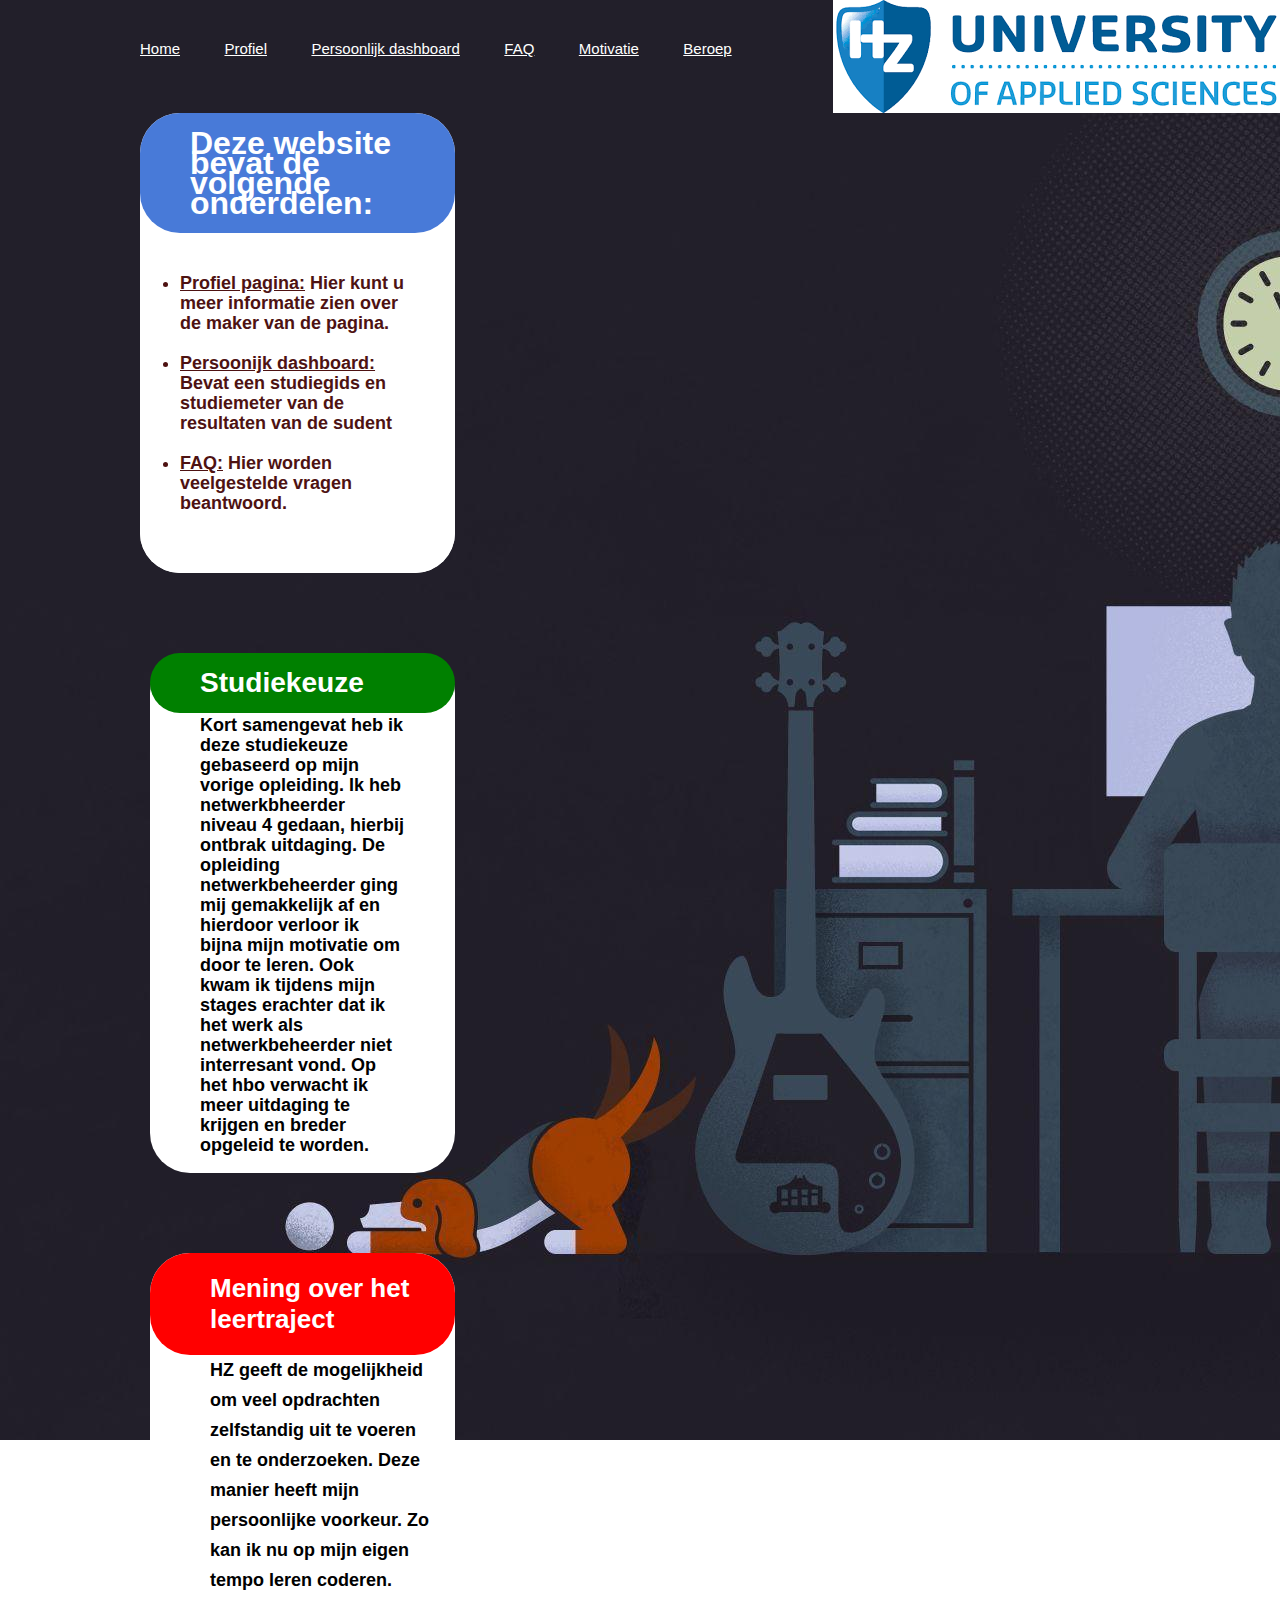
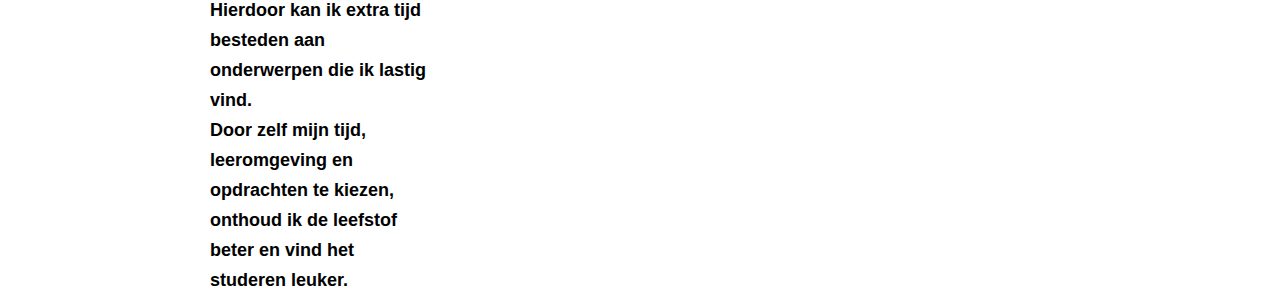
<file: index.html>
<!DOCTYPE html>

<html>
    <head>
        <meta charset="UTF-8">
        <meta name"viewport" content="width"=device-"width, initial-scale=1">
        
        <img src="pictures/HZ logo.png" class="move-hz" alt="HZ" border: 2px;>
        <title><b>Home Page</b></title>
        <link href="styles.css" rel="stylesheet" type"text/css">
        <!-- <script>
            function showdiv()
            {
                document.getElementById("divexample").style.visibility="visible";
            }
                setTimeout("showdiv()", 2000);
        </script>
        <script>
            function showdiv2();
            {
                document.getElementById("div2").style.visibility="visible";
            }
                setTimeout("showdiv()", 2000);
        </script> -->
    </head>
    
    <body>
        <header>
            <div class="row">
                <ul class="main-nav">
                    <li class="active"><a href="index.html"><u>Home</u></a></li>
                    <li><a href="profiel.html"><u>Profiel</u></a></li>
                    <li><a href="persoonlijk dashboard.html"><u>Persoonlijk dashboard</u></a></li>
                    <li><a href="FAQ.html"><u>FAQ</u></a></li>
                    <li><a href="motivation.html"><u>Motivatie</u></a></li>
                    <li><a href="beroep.html"><u>Beroep</u></a></li>
                </ul>
            </div>
        </header>
        
        
        <section class="fade-in">
            <div class="firstblock">
                <h1><b>Deze website bevat de volgende onderdelen:<b></h1>
                <h2>
                    <li><u>Profiel pagina:</u> Hier kunt u meer informatie zien over de maker van de pagina.</li><br>
                    <li><u>Persoonijk dashboard:</u> Bevat een studiegids en studiemeter van de resultaten van de sudent</li><br>
                    <li><u>FAQ:</u> Hier worden veelgestelde vragen beantwoord. </li><br>
                </h2>
            </div>
        </section>

        <section>
            <div id="divexample" style="visibility:true;" class="opmaak1 fade-in-mid">    
                <h3>Studiekeuze</h3>
                <p1>
                    Kort samengevat heb ik deze studiekeuze gebaseerd op mijn vorige opleiding. Ik heb netwerkbheerder niveau 4 gedaan, hierbij ontbrak uitdaging. 
                    De opleiding netwerkbeheerder ging mij gemakkelijk af en hierdoor verloor ik bijna mijn motivatie om door te leren. 
                    Ook kwam ik tijdens mijn stages erachter dat ik het werk als netwerkbeheerder niet interresant vond. 
                    Op het hbo verwacht ik meer uitdaging te krijgen en breder opgeleid te worden. <br>
                    <br>
                </p1>
            </div>
        </section>

        <section>
            <div id="divexample" style="visibility:true;" class="homewhite fade-in-slow">
                <h4>Mening over het leertraject</h4>
                    <p2 class="redheadertext">
                        HZ geeft de mogelijkheid om veel opdrachten zelfstandig uit te voeren en te onderzoeken. Deze manier heeft mijn persoonlijke voorkeur.
                        Zo kan ik nu op mijn eigen tempo leren coderen. Hierdoor kan ik extra tijd besteden aan onderwerpen die ik lastig vind. <br>
                        Door zelf mijn tijd, leeromgeving en opdrachten te kiezen, onthoud ik de leefstof beter en vind het studeren leuker.
                    </p2>
            </div>
        </section>

        <footer>

        </footer>
    </body>

</html>
</file>
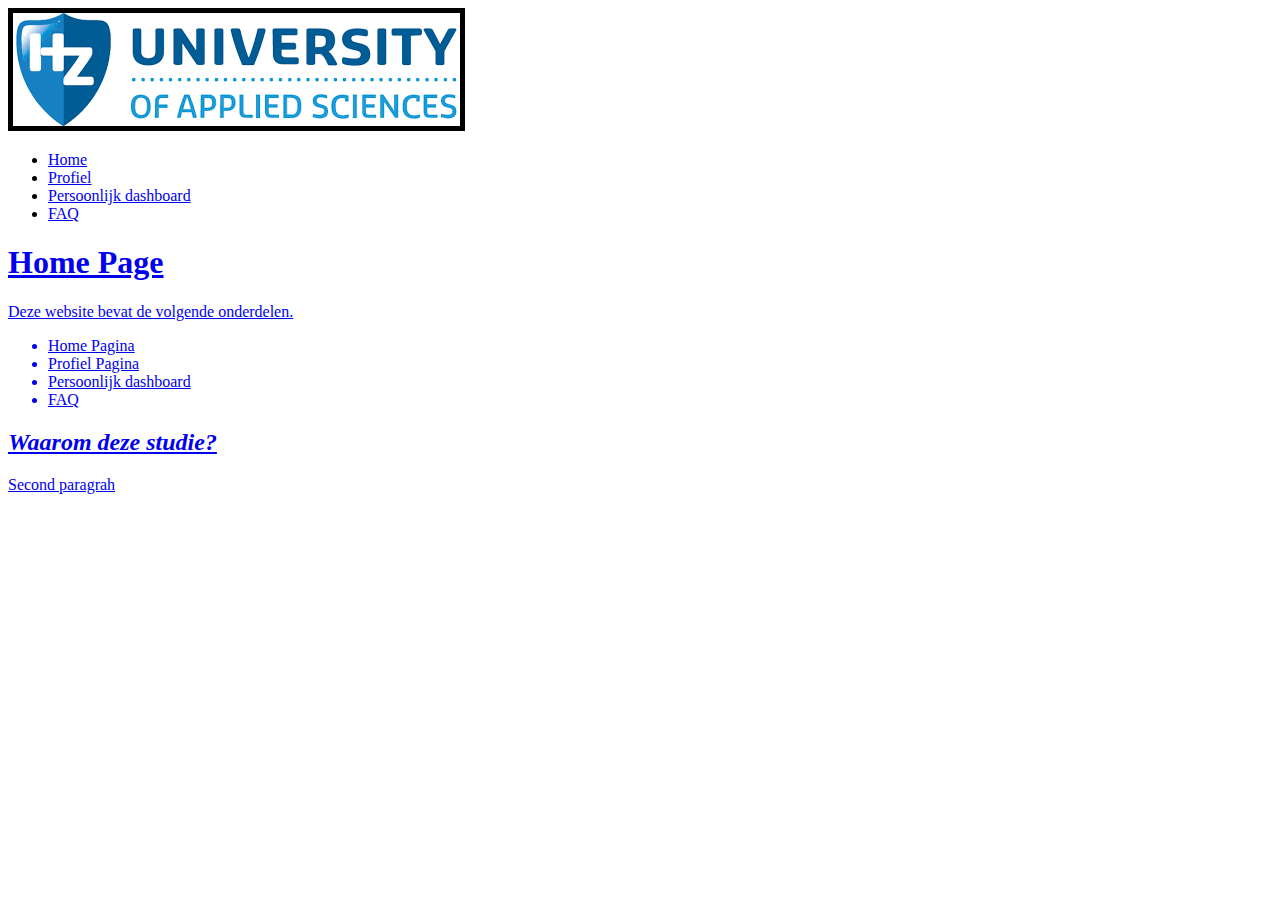
<file: 1index.html>
<!DOCTYPE html>

<html>
    <head>
        <meta charset="UTF-8">
        <meta name"viewport" content="width"=device-"width, initial-scale=1">
        
        <img src="-HZ logo.png" border="5">
        <title><b>Home Page</b></title>
    </head>

    <style>
        body{
            color:rgb(0, 0, 0);
        }
    </style>
    
    <body>
        <header>
            <nav>
                <ul>
                    <li><a href="index.html">Home</li>
                    <li><a href="profile.html">Profiel</li>
                    <li><a href="3persoonlijk dashboard.html">Persoonlijk dashboard</li>
                    <li><a href="4FAQ.html">FAQ</li>
                </ul>
            </nav>

        <h1>Home Page</h1>
        <p>Deze website bevat de volgende onderdelen.</p>

        <ul>
            <li> Home Pagina</li>
            <li> Profiel Pagina</li>
            <li> Persoonlijk dashboard</li>
            <li> FAQ </li>
        </ul>

        <H2><i>Waarom deze studie?</i></H2>
        <p>Second paragrah </p>

        </body>

</html>
</file>
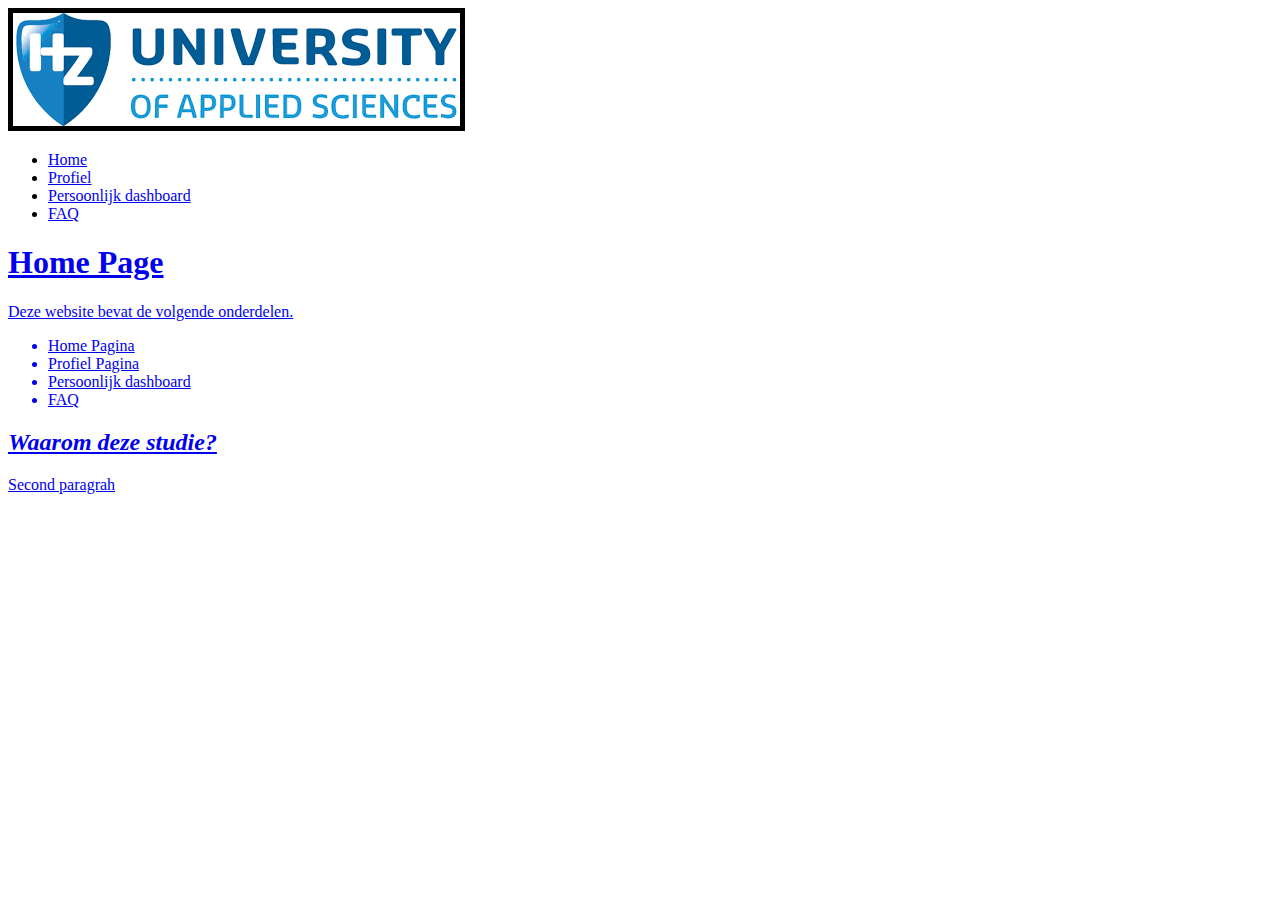
<file: 2profiel.html>
<!DOCTYPE html>

<html>
    <head>
        <meta charset="UTF-8">
        <meta name"viewport" content="width"=device-"width, initial-scale=1">
        
        <img src="HZ logo.png" border="5">
        <title><b>Home Page</b></title>
    </head>

    <style>
        body{
            color:rgb(0, 0, 0);
        }
    </style>
    
    <body>
        <header>
            <nav>
                <ul>
                    <li><a href="index.html">Home</li>
                    <li><a href="profile.html">Profiel</li>
                    <li><a href="persoonlijk dashboard.html">Persoonlijk dashboard</li>
                    <li><a href="FAQ.html">FAQ</li>
                </ul>
            </nav>
        </header>

        <h1>Home Page</h1>
        <p>Deze website bevat de volgende onderdelen.</p>

        <ul>
            <li> Home Pagina</li>
            <li> Profiel Pagina</li>
            <li> Persoonlijk dashboard</li>
            <li> FAQ </li>
        </ul>

        <H2><i>Waarom deze studie?</i></H2>
        <p>Second paragrah </p>

        </body>

</html>
</file>
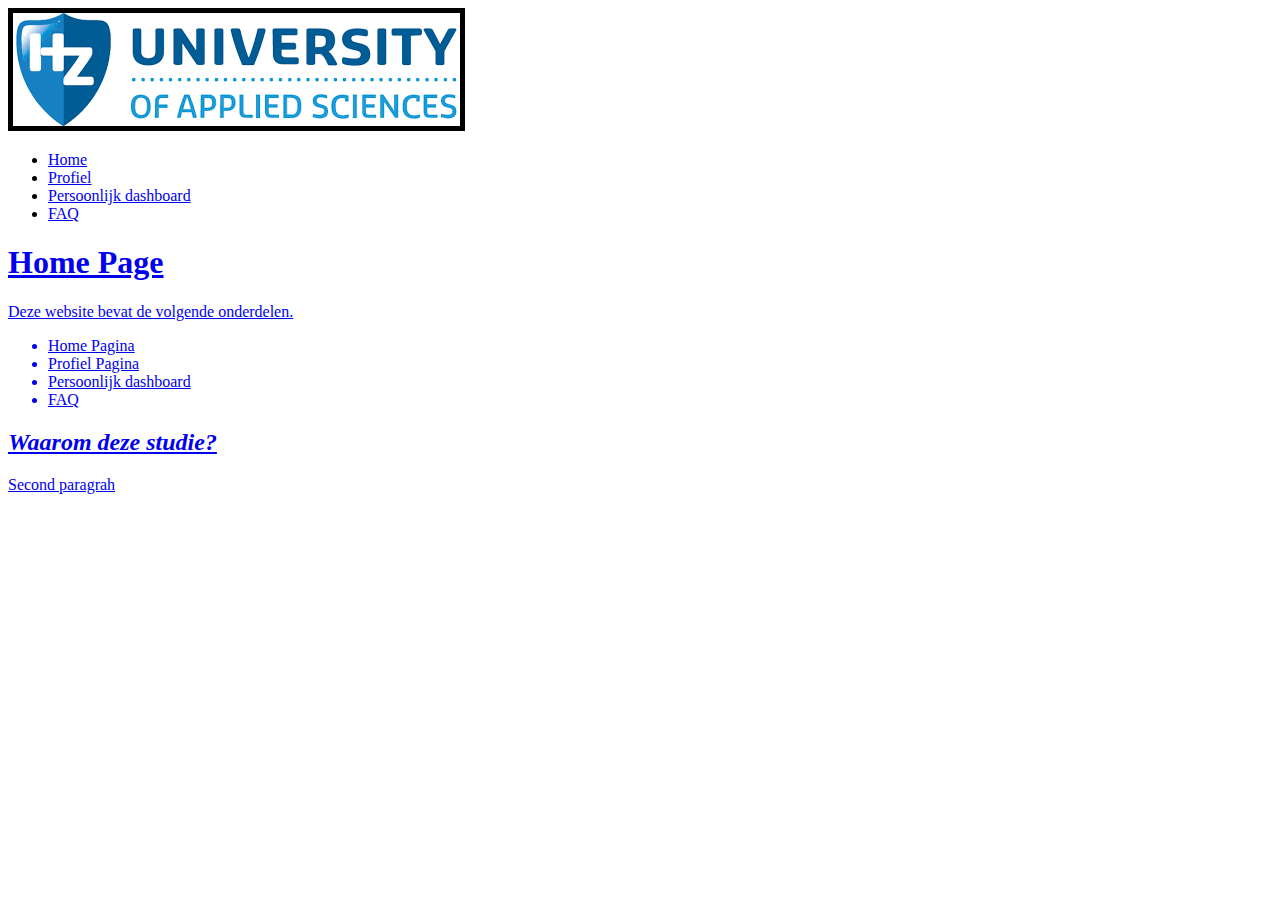
<file: 3persoonlijk dashboard.html>
<!DOCTYPE html>

<html>
    <head>
        <meta charset="UTF-8">
        <meta name"viewport" content="width"=device-"width, initial-scale=1">
        
        <img src="HZ logo.png" border="5">
        <title><b>Home Page</b></title>
    </head>

    <style>
        body{
            color:rgb(0, 0, 0);
        }
    </style>
    
    <body>
        <header>
            <nav>
                <ul>
                    <li><a href="index.html">Home</li>
                    <li><a href="profile.html">Profiel</li>
                    <li><a href="persoonlijk dashboard.html">Persoonlijk dashboard</li>
                    <li><a href="FAQ.html">FAQ</li>
                </ul>
            </nav>

        <h1>Home Page</h1>
        <p>Deze website bevat de volgende onderdelen.</p>

        <ul>
            <li> Home Pagina</li>
            <li> Profiel Pagina</li>
            <li> Persoonlijk dashboard</li>
            <li> FAQ </li>
        </ul>

        <H2><i>Waarom deze studie?</i></H2>
        <p>Second paragrah </p>

        </body>

</html>
</file>
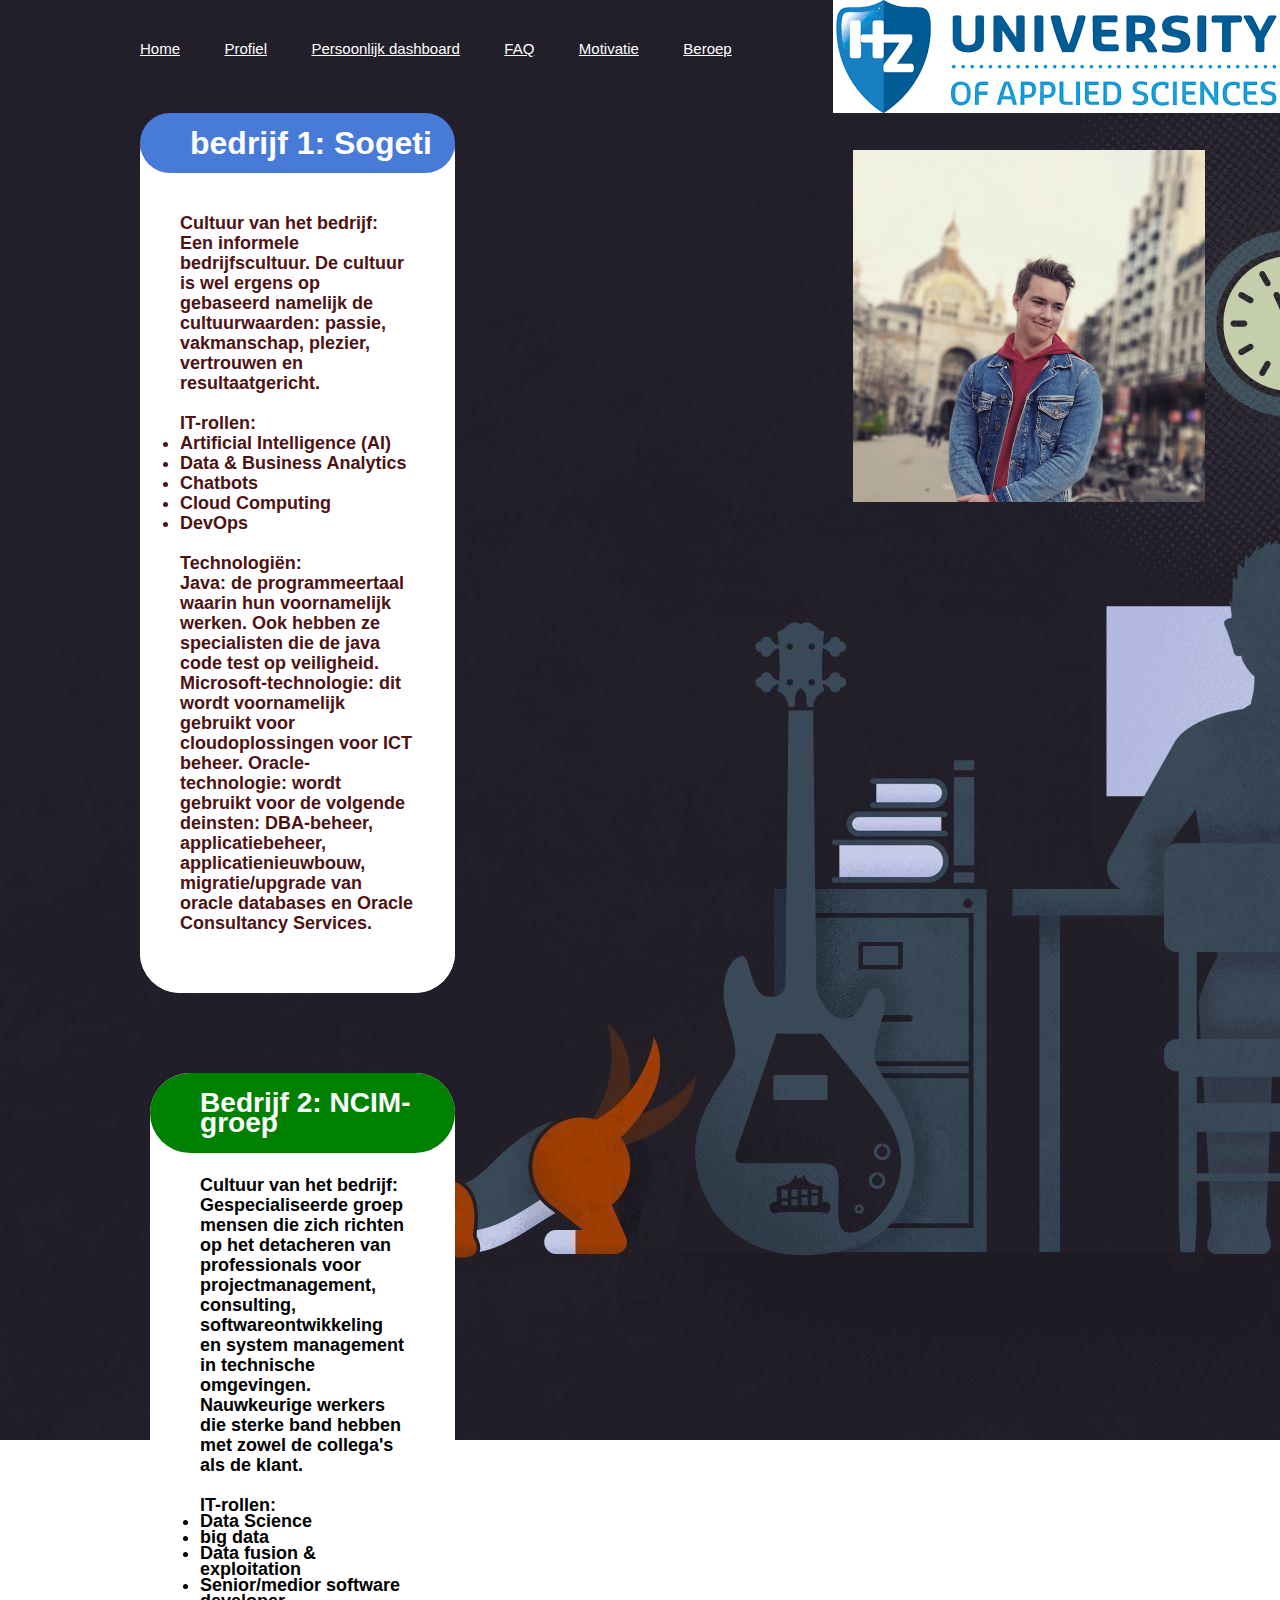
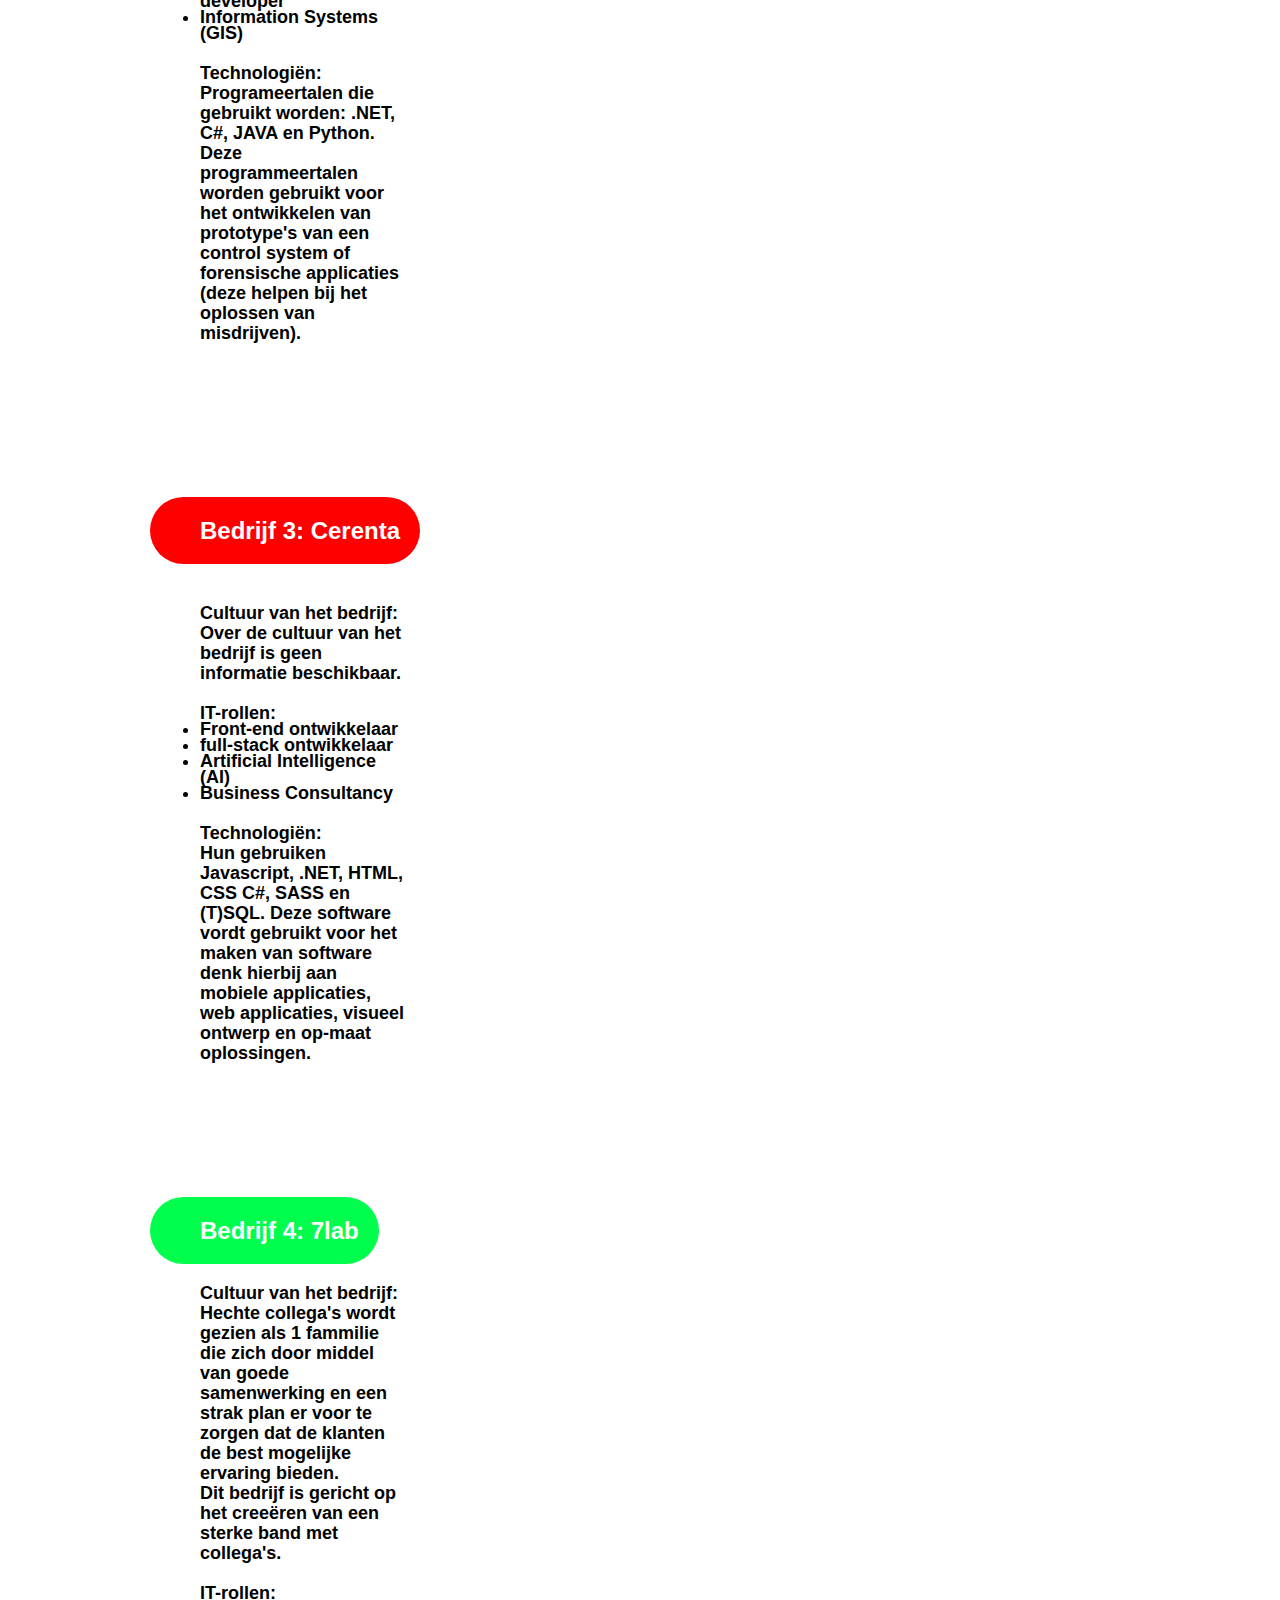
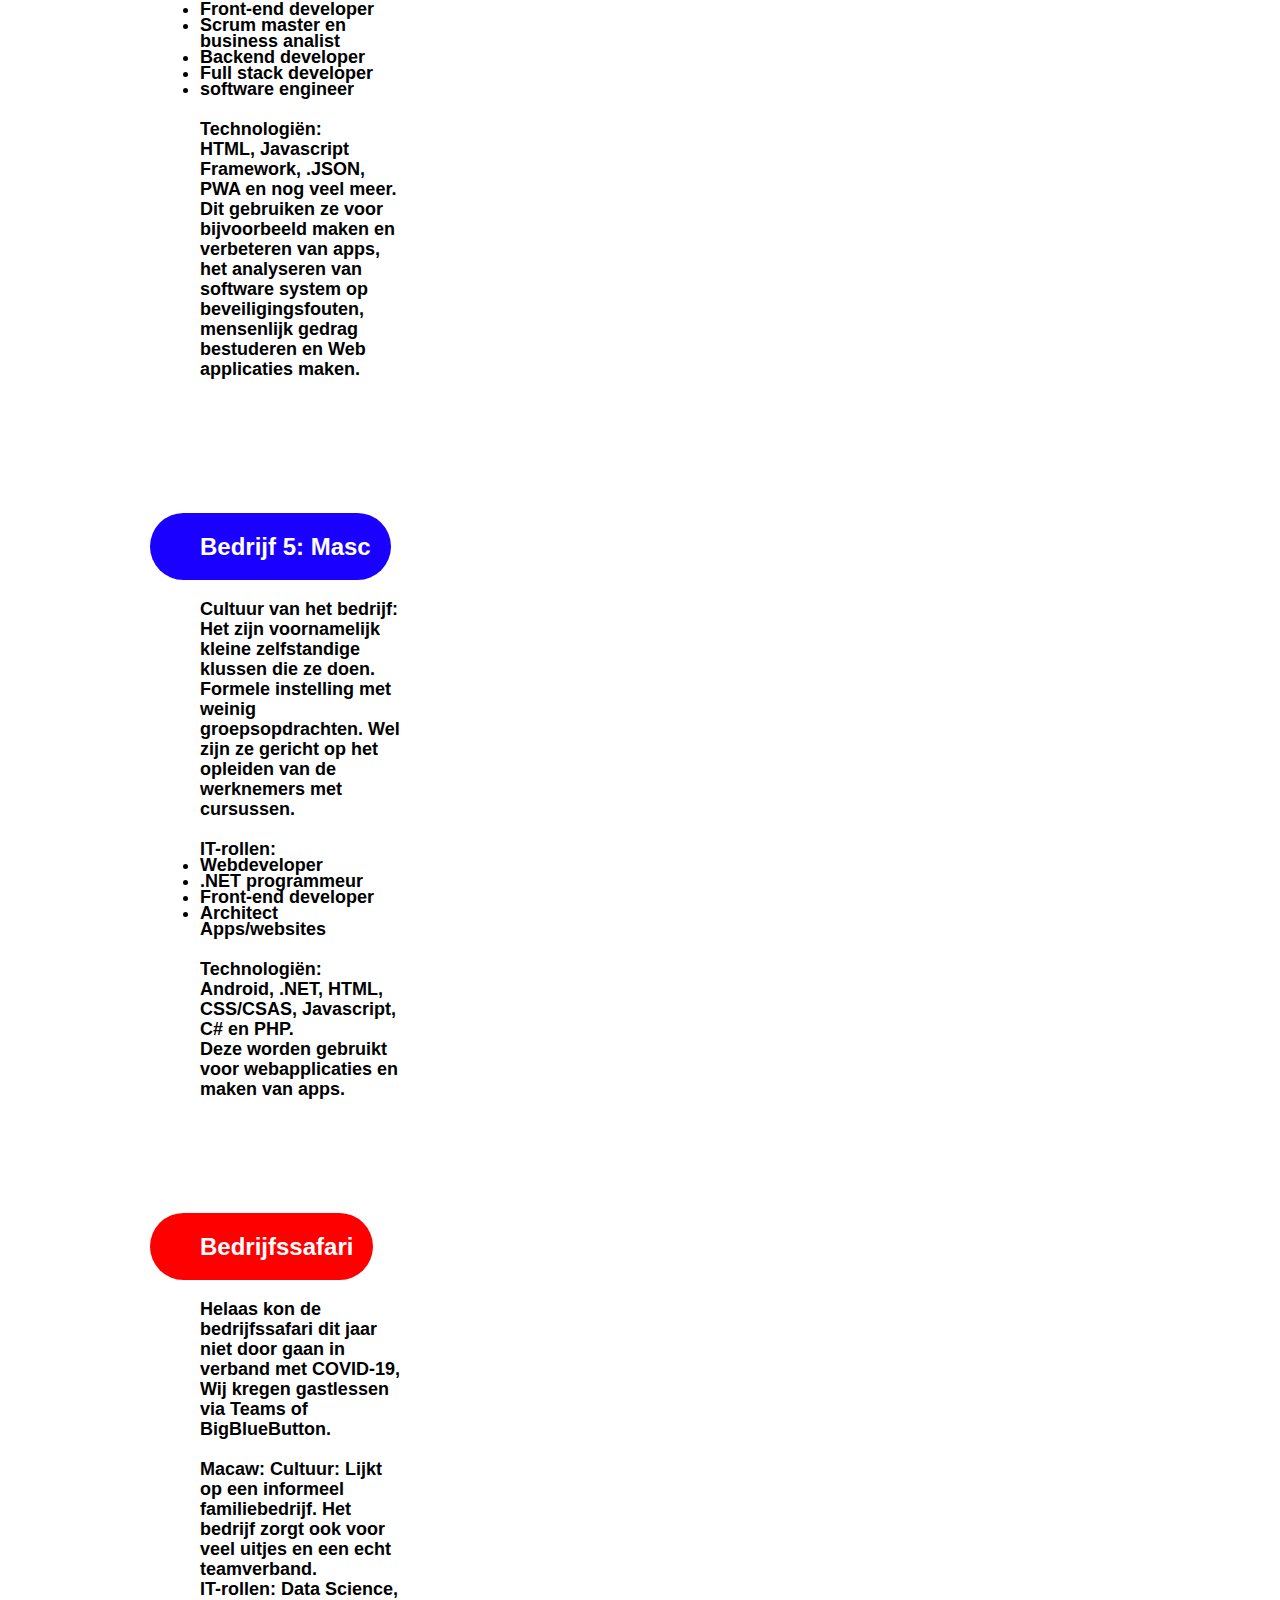
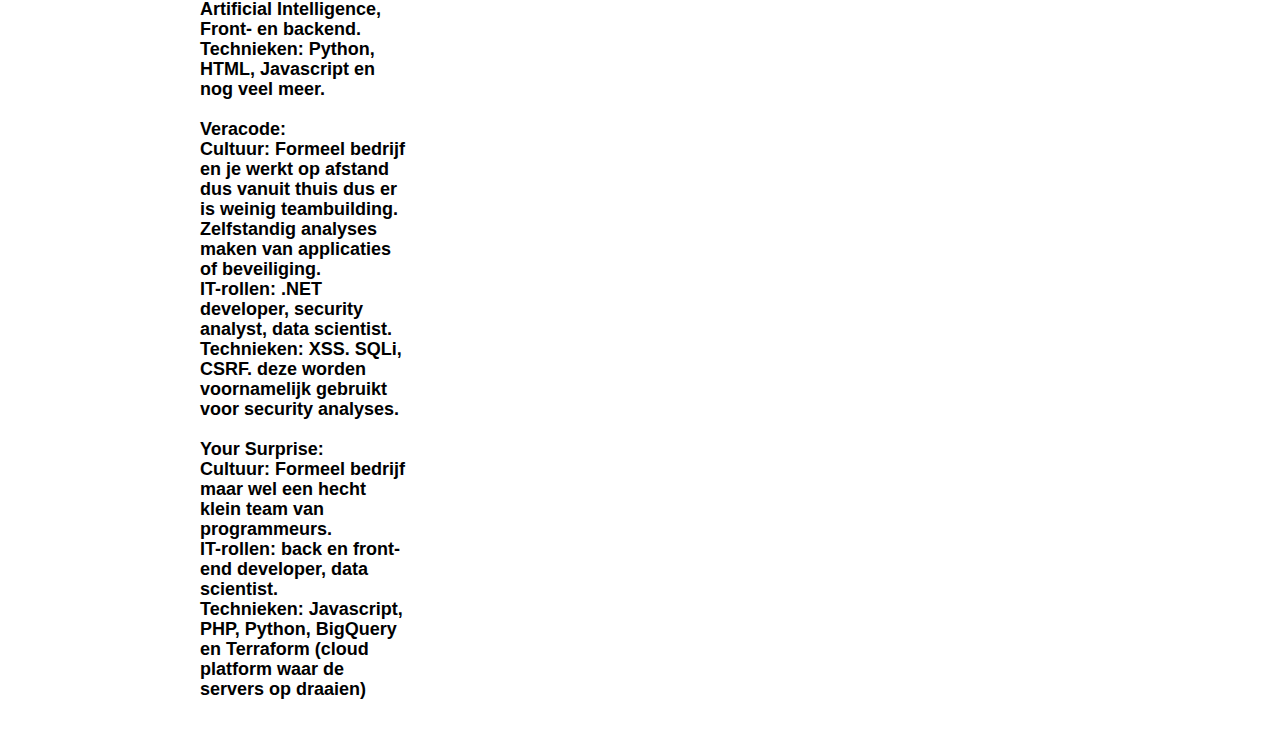
<file: beroep.html>
<!DOCTYPE html>

<html>
    <head>
        <meta charset="UTF-8">
        <meta name"viewport" content="width"=device-"width, initial-scale=1">
        
        <img src="pictures/HZ logo.png" class="move-hz" alt="HZ" border: 2px;>
        <title><b>Home Page</b></title>
        <link href="styles.css" rel="stylesheet" type"text/css">
    </head>
    
    <body>
        <header>
            <div class="row">
                <ul class="main-nav">
                    <li class="active"><a href="index.html"><u>Home</u></a></li>
                    <li><a href="profiel.html"><u>Profiel</u></a></li>
                    <li><a href="persoonlijk dashboard.html"><u>Persoonlijk dashboard</u></a></li>
                    <li><a href="FAQ.html"><u>FAQ</u></a></li>
                    <li><a href="motivation.html"><u>Motivatie</u></a></li>
                    <li><a href="beroep.html"><u>Beroep</u></a></li>
                </ul>
            </div>
        </header>
        
        
        <section>
            <div class="firstblock">
                <h1><b>bedrijf 1: Sogeti<b></h1>
                <h2>
                    <p>
                        Cultuur van het bedrijf: <br>
                        Een informele bedrijfscultuur. De cultuur is wel ergens op gebaseerd namelijk de cultuurwaarden: 
                        passie, vakmanschap, plezier, vertrouwen en resultaatgericht. <br>
                        <br>
                        IT-rollen: <br>
                        <li>Artificial Intelligence (AI)</li>
                        <li>Data & Business Analytics</li>
                        <li>Chatbots</li>
                        <li>Cloud Computing</li>
                        <li>DevOps</li>
                        <br>
                        Technologiën: <br>
                        Java: de programmeertaal waarin hun voornamelijk werken. Ook hebben ze specialisten die de java code test op veiligheid.
                        Microsoft-technologie: dit wordt voornamelijk gebruikt voor cloudoplossingen voor ICT beheer.
                        Oracle-technologie: wordt gebruikt voor de volgende deinsten: DBA-beheer, applicatiebeheer, applicatienieuwbouw, 
                        migratie/upgrade van oracle databases en Oracle Consultancy Services. <br>
                        <br>
                    </p>
                </h2>
                
            </div>
        </section>
        
        <section class="myself">
            <img src="pictures/rob.jpg" alt="rob" width="352" height="352"  border: 2px;>
        </section>
       
            <section class="opmaak4">    
            <h3>Bedrijf 2: NCIM-groep</h3>
            <p1>
                <br>
                Cultuur van het bedrijf: <br>
                Gespecialiseerde groep mensen die zich richten op het detacheren van professionals voor projectmanagement,
                consulting, softwareontwikkeling en system management in technische omgevingen. <br>
                Nauwkeurige werkers die sterke band hebben met zowel de collega's als de klant. <br>
                <br>
                IT-rollen: <br>
                <li>Data Science</li>
                <li>big data</li>
                <li>Data fusion & exploitation</li>
                <li>Senior/medior software developer</li>
                <li>Information Systems (GIS)</li>
                <br>
                Technologiën: <br>
                Programeertalen die gebruikt worden: .NET, C#, JAVA en Python. <br>
                Deze programmeertalen worden gebruikt voor het ontwikkelen van prototype's van een control system of forensische applicaties 
                (deze helpen bij het oplossen van misdrijven). <br>
                <br>
                <br>
                <br>
            </p1>
            
        </section>

        <section class="opmaak5">    
            <h9>Bedrijf 3: Cerenta  <br></h9>
                <br> 
                    <p1>
                        <br>
                        <br>
                        Cultuur van het bedrijf: <br>
                        Over de cultuur van het bedrijf is geen informatie beschikbaar. <br>
                        <br>
                        IT-rollen: <br>
                        <li>Front-end ontwikkelaar</li>
                        <li>full-stack ontwikkelaar</li>
                        <li>Artificial Intelligence (AI)</li>
                        <li>Business Consultancy</li>
                        <br>
                        Technologiën: <br>
                        Hun gebruiken Javascript, .NET, HTML, CSS C#, SASS en (T)SQL.
                        Deze software vordt gebruikt voor het maken van software denk hierbij aan mobiele applicaties,
                         web applicaties, visueel ontwerp en op-maat oplossingen. <br>
                        <br>
                        <br>
                    </p1>
        </section>

        <section class="opmaak6">    
            <h10>Bedrijf 4: 7lab <br> </h10>
                <p1>
                    <br>
                    <br>
                    Cultuur van het bedrijf: <br>
                    Hechte collega's wordt gezien als 1 fammilie die zich door middel van goede samenwerking en een strak plan
                     er voor te zorgen dat de klanten de best mogelijke ervaring bieden. <br>
                     Dit bedrijf is gericht op het creeëren van een sterke band met collega's.<br>
                    <br>
                    IT-rollen: <br>
                    <li>Front-end developer</li>
                    <li>Scrum master en business analist</li>
                    <li>Backend developer</li>
                    <li>Full stack developer</li>
                    <li>software engineer</li>
                    <br>
                    Technologiën: <br>
                    HTML, Javascript Framework, .JSON, PWA en nog veel meer. <br>
                    Dit gebruiken ze voor bijvoorbeeld maken en verbeteren van apps,
                    het analyseren van software system op beveiligingsfouten, mensenlijk gedrag bestuderen en Web applicaties maken. <br>
                    <br>
                    <br>
                </p1>
                
        </section>

        <section class="opmaak6">    
            <h11>Bedrijf 5: Masc <br> </h11>
                <p1>
                    <br>
                    <br>
                    Cultuur van het bedrijf: <br>
                    Het zijn voornamelijk kleine zelfstandige klussen die ze doen. Formele instelling met weinig groepsopdrachten. 
                    Wel zijn ze gericht op het opleiden van de werknemers met cursussen.  <br>
                    <br>
                    IT-rollen: <br>
                    <li>Webdeveloper</li>
                    <li>.NET programmeur</li>
                    <li>Front-end developer</li>
                    <li>Architect Apps/websites</li>
                    <br>
                    Technologiën: <br>
                    Android, .NET, HTML, CSS/CSAS, Javascript, C# en PHP. <br>
                    Deze worden gebruikt voor webapplicaties en maken van apps.
                    <br>
                    <br>
                </p1>
                
        </section>

        <section class="opmaak6">    
            <h12>Bedrijfssafari <br> </h12>
                <p1>
                    <br>
                    <br>
                    Helaas kon de bedrijfssafari dit jaar niet door gaan in verband met COVID-19, Wij kregen gastlessen via Teams of BigBlueButton. <br>
                        <br>
                        Macaw:
                        Cultuur: Lijkt op een informeel familiebedrijf. Het bedrijf zorgt ook voor veel uitjes en een echt teamverband. <br>
                        IT-rollen: Data Science, Artificial Intelligence, Front- en backend. <br>
                        Technieken: Python, HTML, Javascript en nog veel meer. <br>
                        <br>
                        Veracode: <br> 
                        Cultuur:  Formeel bedrijf en je werkt op afstand dus vanuit thuis dus er is weinig teambuilding. 
                        Zelfstandig analyses maken van applicaties of beveiliging. <br>
                        IT-rollen: .NET developer, security analyst, data scientist. <br>
                        Technieken: XSS. SQLi, CSRF. deze worden voornamelijk gebruikt voor security analyses.  <br>
                        <br>
                        Your Surprise: <br>
                        Cultuur: Formeel bedrijf maar wel een hecht klein team van programmeurs. <br>
                        IT-rollen: back en front-end developer, data scientist. <br>
                        Technieken: Javascript, PHP, Python, BigQuery en Terraform (cloud platform waar de servers op draaien) <br>
                        <br>
                    <br>
                </p1>
                
        </section>

        <footer>
        </footer>
    </body>

</html>
</file>
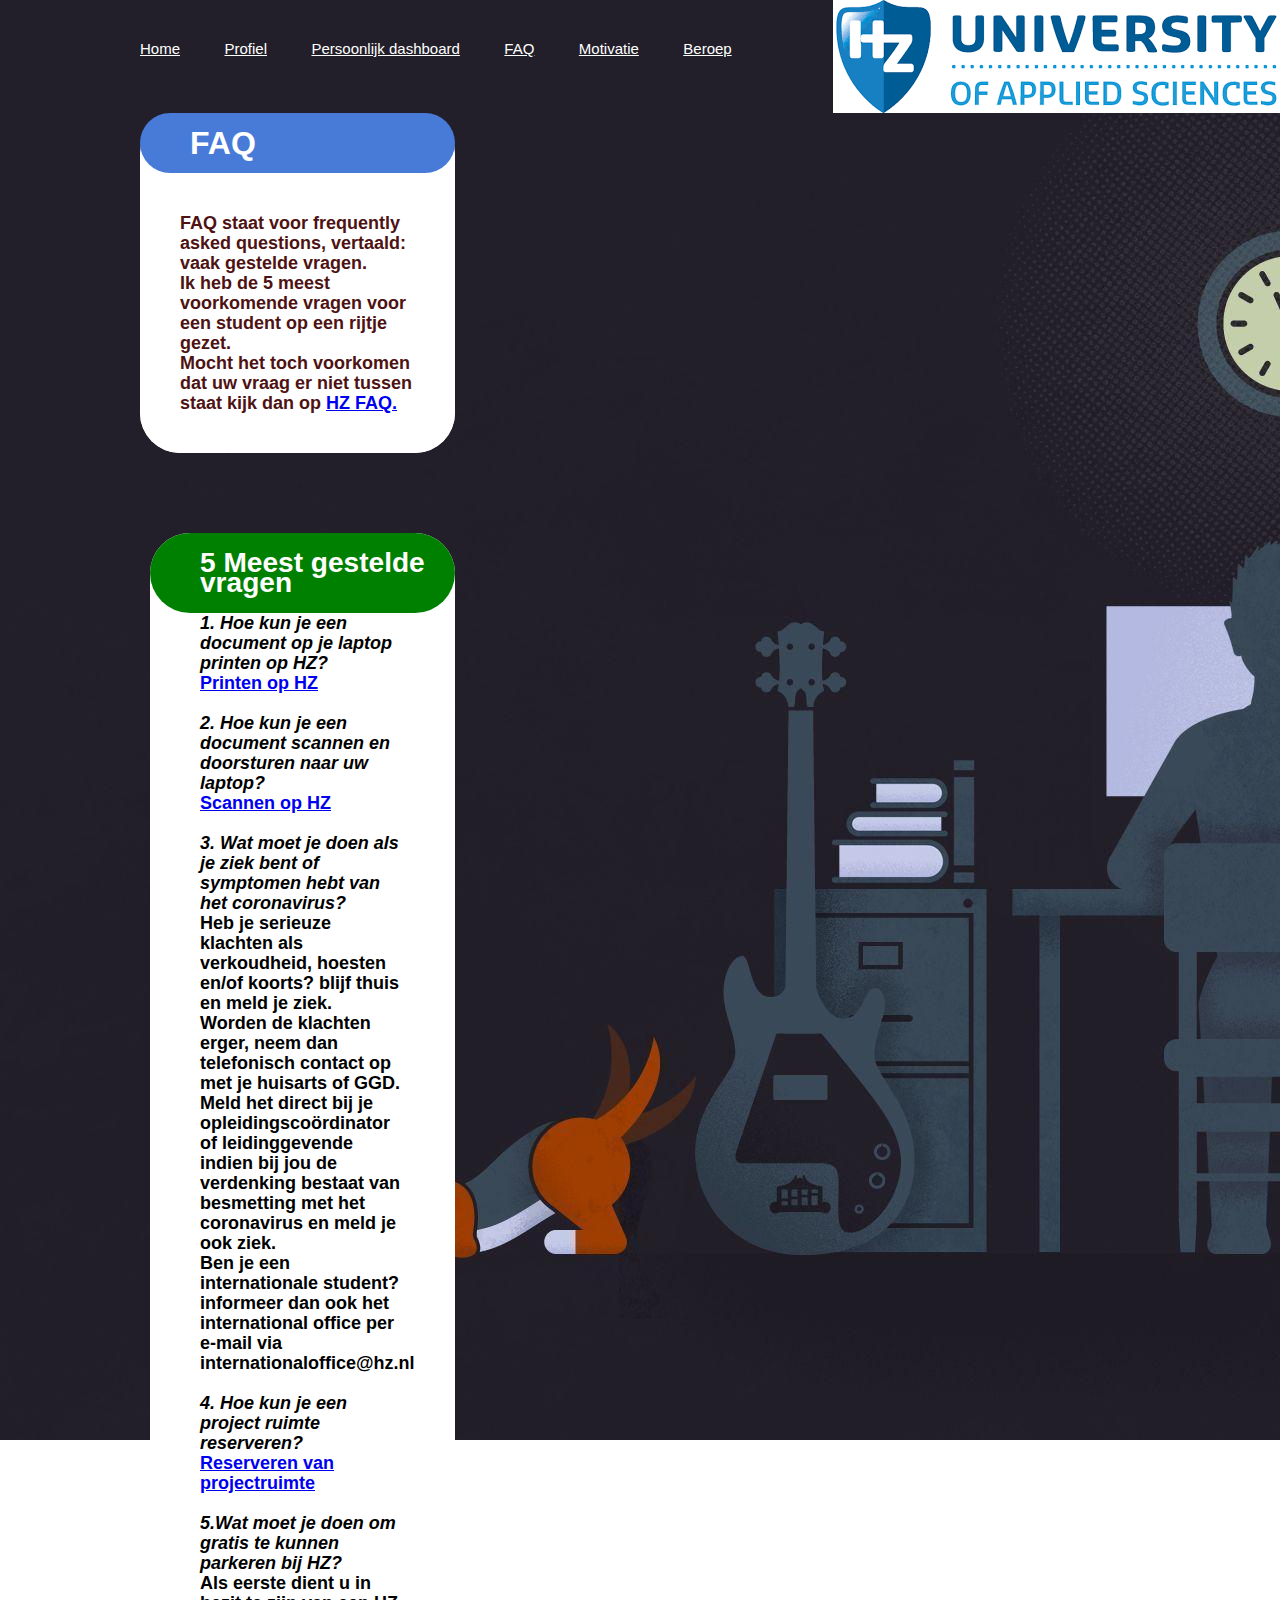
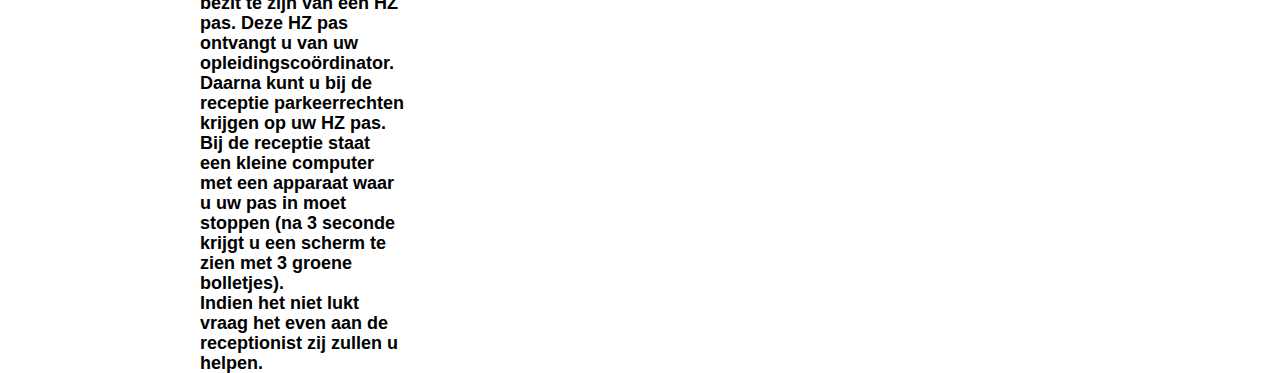
<file: FAQ.html>
<!DOCTYPE html>

<html>
    <head>
        <meta charset="UTF-8">
        <meta name"viewport" content="width"=device-"width, initial-scale=1">
        
        <img src="pictures/HZ logo.png" class="move-hz" alt="HZ" border: 2px;>
        <title><b>Home Page</b></title>
        <link href="styles.css" rel="stylesheet" type"text/css">
    </head>
    
    <body>
        <header>
            <div class="row">
                <ul class="main-nav">
                    <li class="active"><a href="index.html"><u>Home</u></a></li>
                    <li><a href="profiel.html"><u>Profiel</u></a></li>
                    <li><a href="persoonlijk dashboard.html"><u>Persoonlijk dashboard</u></a></li>
                    <li><a href="FAQ.html"><u>FAQ</u></a></li>
                    <li><a href="motivation.html"><u>Motivatie</u></a></li>
                    <li><a href="beroep.html"><u>Beroep</u></a></li>
                </ul>
            </div>
        </header>
        
        
        <section>
            <div class="firstblock">
                <h1><b>FAQ<b></h1>
                <h2>
                    <p>
                        FAQ staat voor frequently asked questions, vertaald: vaak gestelde vragen. <br>
                        Ik heb de 5 meest voorkomende vragen voor een student op een rijtje gezet. <br>
                        Mocht het toch voorkomen dat uw vraag er niet tussen staat kijk dan op 
                        <a href="https://topdesk.hz.nl/tas/public/ssp/content/page/knowledgebase?origin=sspTile&from=a653e29e-1108-43d3-a8b3-236ccb14c805">HZ FAQ.</a>
                    </p>
                </h2>
                
            </div>
        </section>

        <section class="opmaak1">    
            <h3>5 Meest gestelde vragen</h3>
            
            <p class="faqstyle">
                <i>1. Hoe kun je een document op je laptop printen op HZ?</i> <br>
                <a href="https://topdesk.hz.nl/tas/public/ssp/content/detail/knowledgeitem?
                origin=knowledgeBaseTop10&unid=f312ebca101641858d547bfe623347e9&from=a653e29e-1108-43d3-a8b3-236ccb14c805">Printen op HZ</a><br>
                <br>
                <i>2. Hoe kun je een document scannen en doorsturen naar uw laptop?</i> <br>
                <a href="https://topdesk.hz.nl/tas/public/ssp/content/detail/knowledgeitem?
                origin=knowledgeBaseTop10&unid=d065a4e8a56d47dcbd0ffb9cdf78f20b&from=a653e29e-1108-43d3-a8b3-236ccb14c805">Scannen op HZ</a><br>
                <br>
                <i>3. Wat moet je doen als je ziek bent of symptomen hebt van het coronavirus?</i> <br>
                Heb je serieuze klachten als verkoudheid, hoesten en/of koorts? blijf thuis en meld je ziek. <br>
                Worden de klachten erger, neem dan telefonisch contact op met je huisarts of GGD. <br>
                Meld het direct bij je opleidingscoördinator of leidinggevende indien bij jou de verdenking bestaat van besmetting met het coronavirus en meld je ook ziek. <br>
                Ben je een internationale student? <br>
                informeer dan ook het international office per e-mail via internationaloffice@hz.nl <br>
                <br>
                <i>4. Hoe kun je een project ruimte reserveren? </i> <br>
                <a href="https://topdesk.hz.nl/tas/public/ssp/content/detail/knowledgeitem?
                origin=knowledgeBaseTop10&unid=222efc2f5baa4a5ba75647c7bec4482a&from=a653e29e-1108-43d3-a8b3-236ccb14c805">Reserveren van projectruimte</a><br>
                <br>
                <i>5.Wat moet je doen om gratis te kunnen parkeren bij HZ?</i><br>
                Als eerste dient u in bezit te zijn van een HZ pas. Deze HZ pas ontvangt u van uw opleidingscoördinator. <br> 
                Daarna kunt u bij de receptie parkeerrechten krijgen op uw HZ pas. <br>
                Bij de receptie staat een kleine computer met een apparaat waar u uw pas in moet stoppen (na 3 seconde krijgt u een scherm te zien met 3 groene bolletjes).<br>
                Indien het niet lukt vraag het even aan de receptionist zij zullen u helpen.
            </p>

            <div>
                 
            </div>
        </section>
        <footer>

        </footer>
    </body>

</html>
</file>
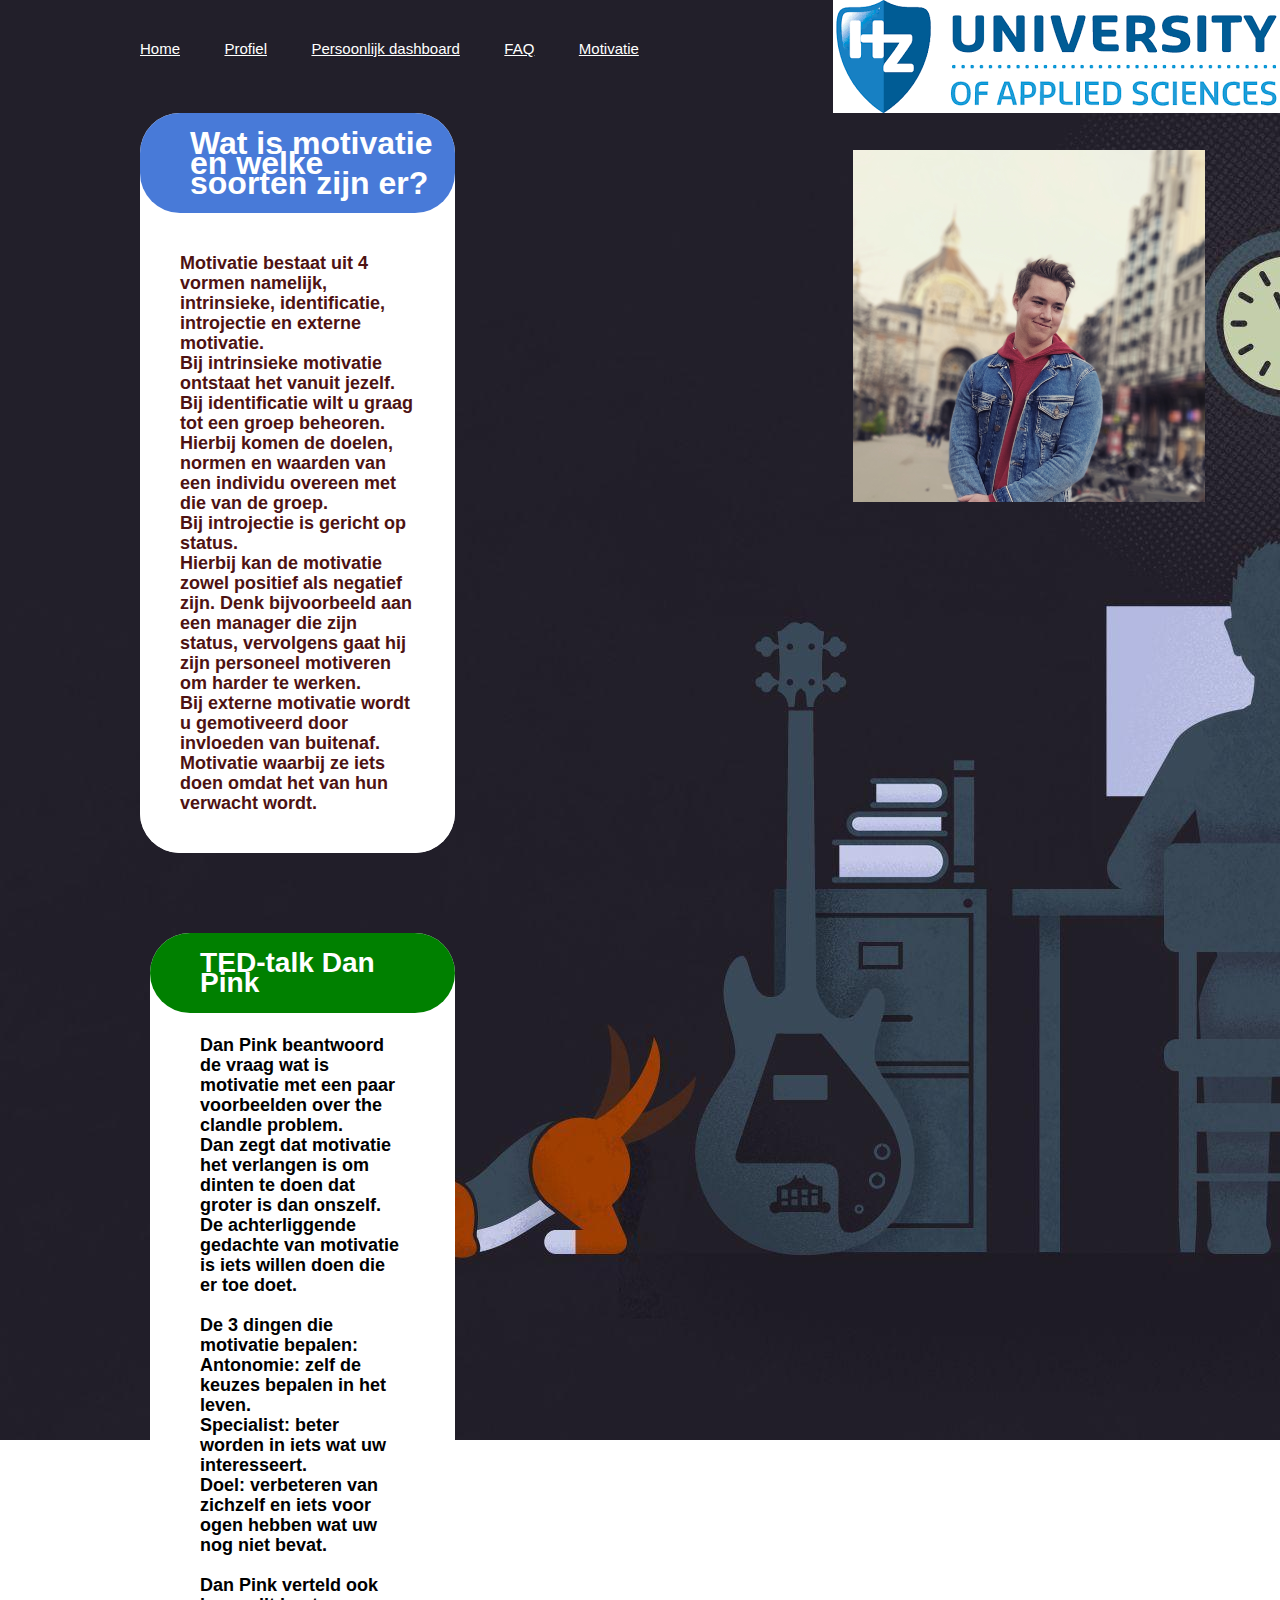
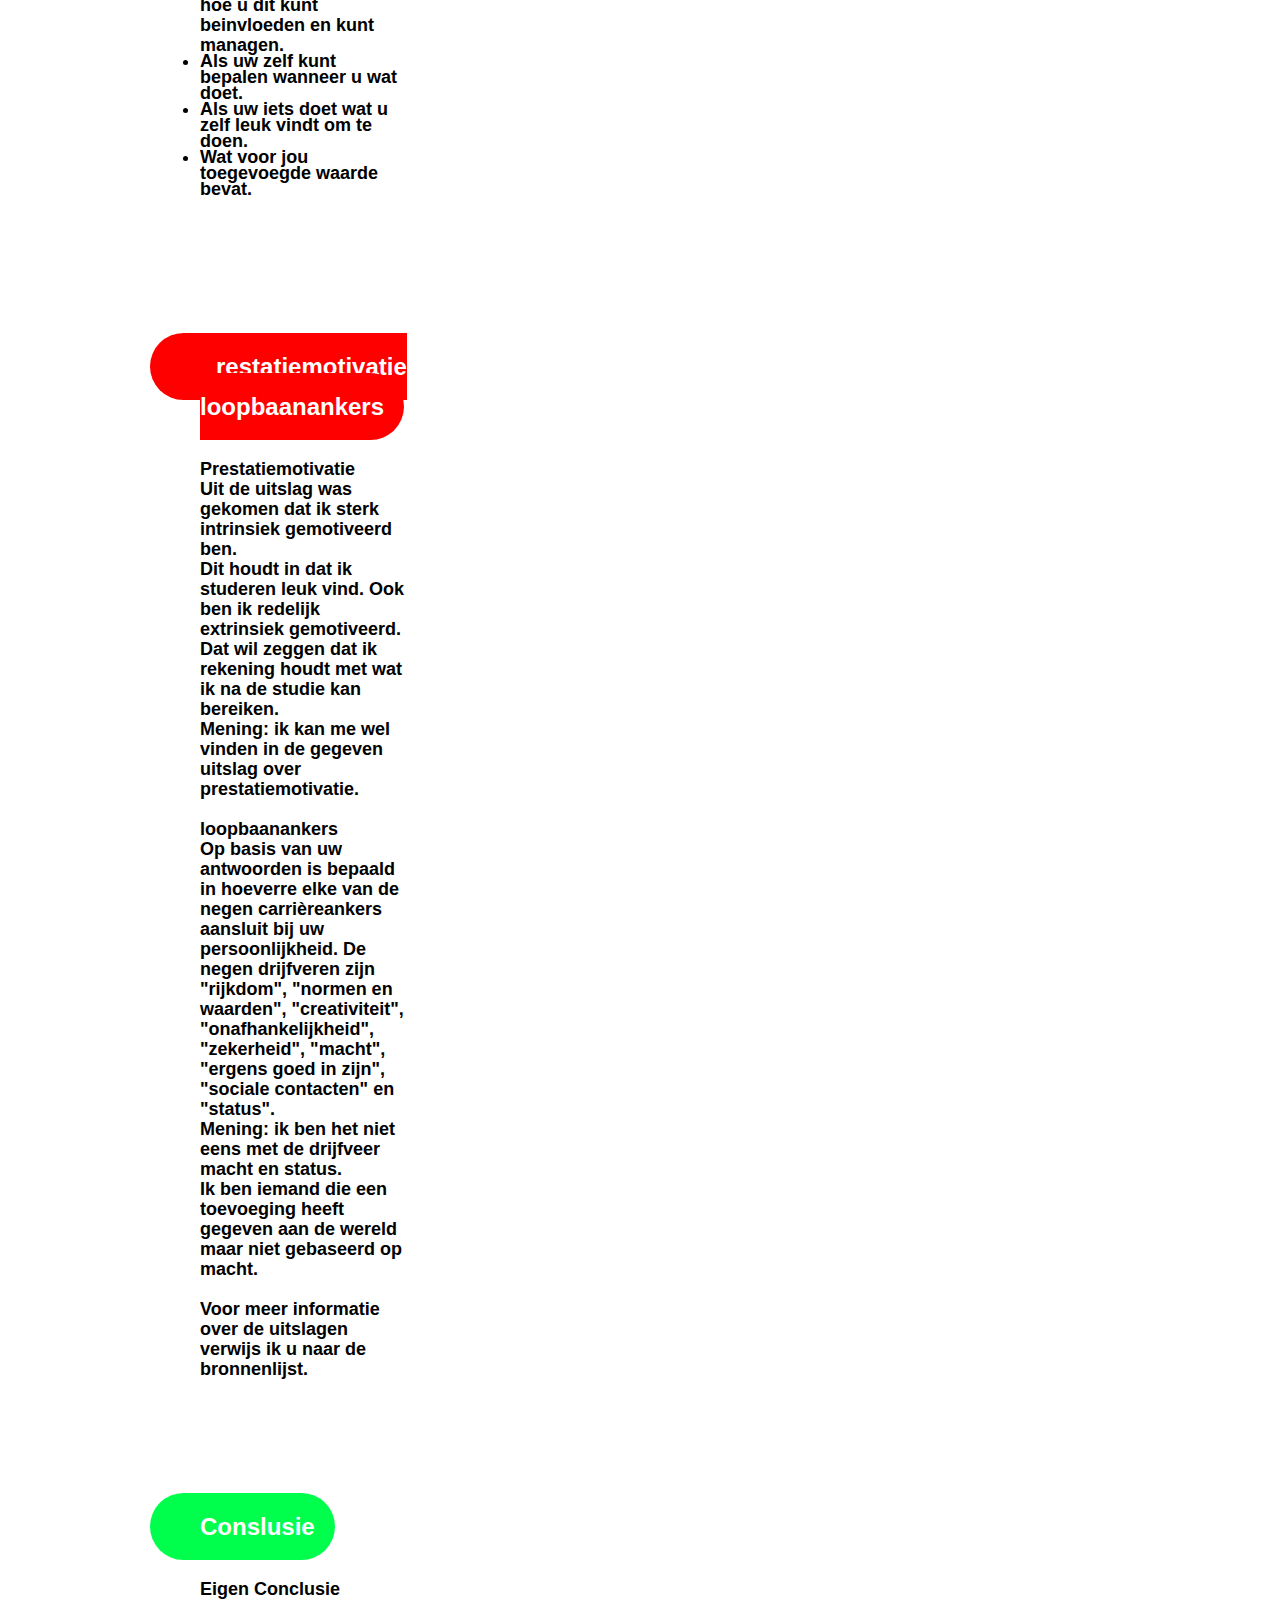
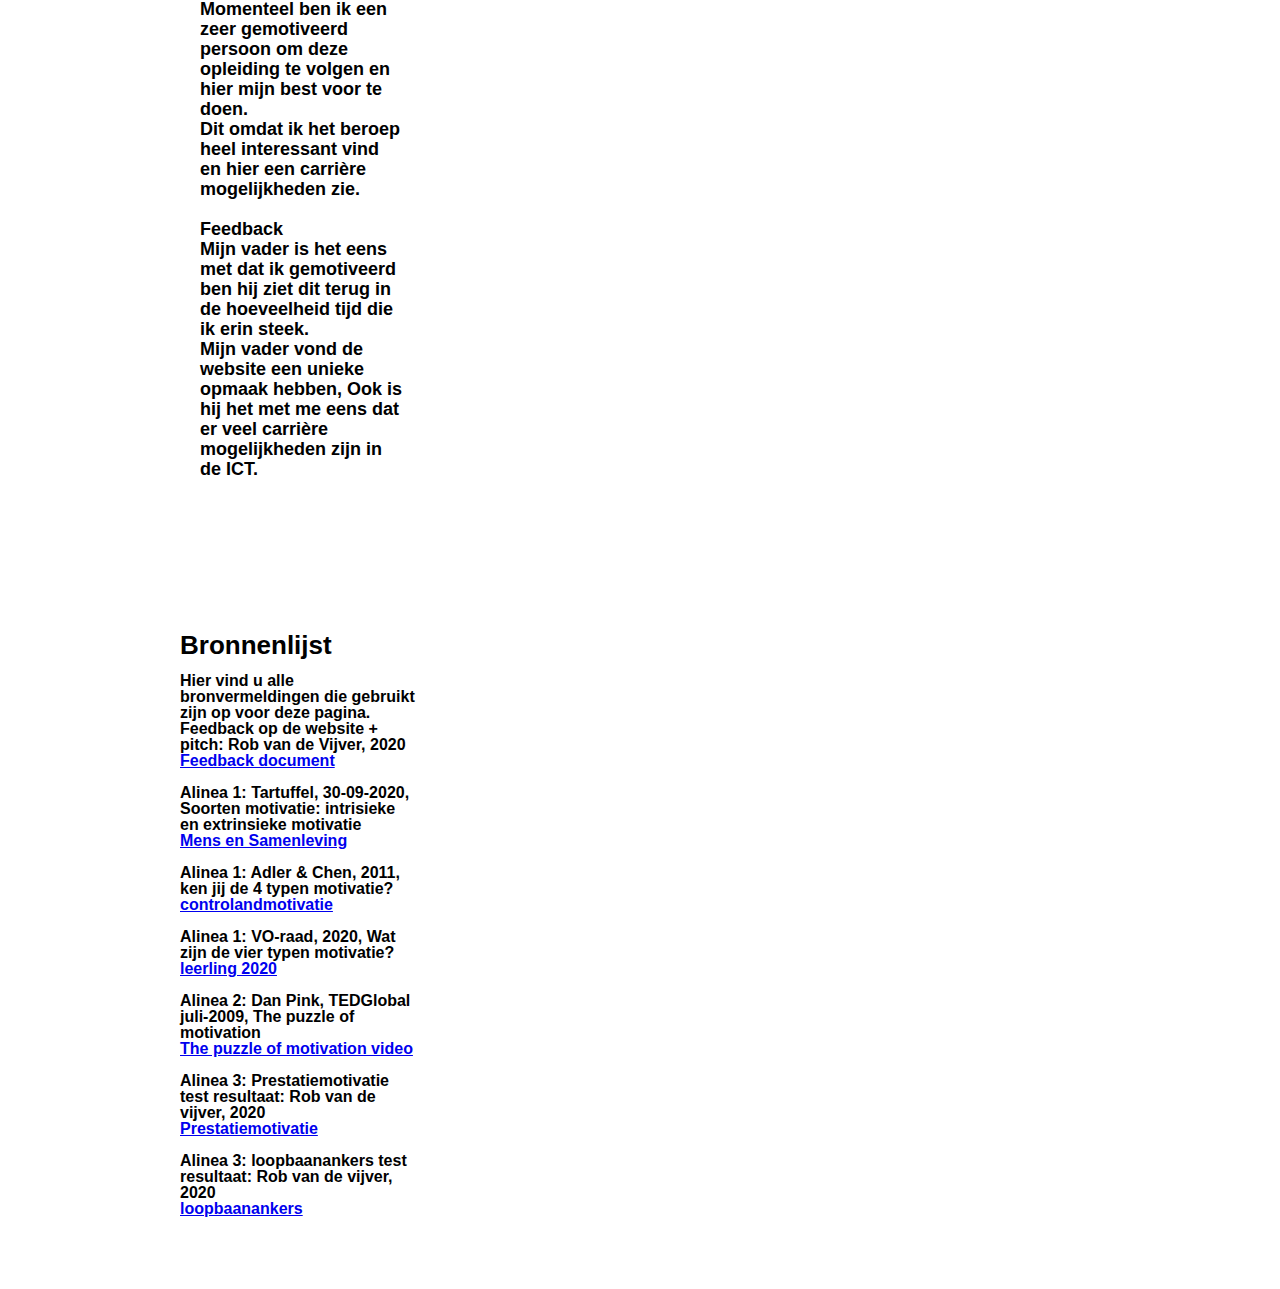
<file: motivatie.html>
<!DOCTYPE html>

<html>
    <head>
        <meta charset="UTF-8">
        <meta name"viewport" content="width"=device-"width, initial-scale=1">
        
        <img src="HZ logo.png" class="move-hz" alt="HZ" border: 2px;>
        <title><b>Home Page</b></title>
        <link href="styles.css" rel="stylesheet" type"text/css">
    </head>
    
    <body>
        <header>
            <div class="row">
                <ul class="main-nav">
                    <li class="active"><a href="index.html"><u>Home</u></a></li>
                    <li><a href="profiel.html"><u>Profiel</u></a></li>
                    <li><a href="persoonlijk dashboard.html"><u>Persoonlijk dashboard</u></a></li>
                    <li><a href="FAQ.html"><u>FAQ</u></a></li>
                    <li><a href="motivatie.html"><u>Motivatie</u></a></li>
                </ul>
            </div>
        </header>
        
        
        <section>
            <div class="firstblock">
                <h1><b>Wat is motivatie en welke soorten zijn er?<b></h1>
                <h2>
                    <p>
                         Motivatie bestaat uit 4 vormen namelijk, intrinsieke, identificatie, introjectie en externe motivatie.  <br>
                         Bij intrinsieke motivatie ontstaat het vanuit jezelf. <br>
                         
                         Bij identificatie wilt u graag tot een groep beheoren. <br>
                         Hierbij komen de doelen, normen en waarden van een individu overeen met die van de groep.<br>

                         Bij introjectie is gericht op status. <br>
                         Hierbij kan de motivatie zowel positief als negatief zijn. Denk bijvoorbeeld aan een manager die zijn status, vervolgens gaat hij zijn personeel motiveren om harder te werken. <br>

                         Bij externe motivatie wordt u gemotiveerd door invloeden van buitenaf. <br>
                         Motivatie waarbij ze iets doen omdat het van hun verwacht wordt. <br>
                                                 
                    </p>
                </h2>
                
            </div>
        </section>
        
        <section class="myself">
            <img src="rob.jpg" alt="rob" width="352" height="352"  border: 2px;>
        </section>
       
            <section class="opmaak4">    
            <h3>TED-talk Dan Pink</h3>
            
            <p1>
                <br>
                Dan Pink beantwoord de vraag wat is motivatie met een paar voorbeelden over the clandle problem. <br>
                Dan zegt dat motivatie het verlangen is om dinten te doen dat groter is dan onszelf. <br>
                De achterliggende gedachte van motivatie is iets willen doen die er toe doet. <br>
                <br>
                De 3 dingen die motivatie bepalen: <br>
                Antonomie:      zelf de keuzes bepalen in het leven. <br>
                Specialist:     beter worden in iets wat uw interesseert. <br>
                Doel:           verbeteren van zichzelf en iets voor ogen hebben wat uw nog niet bevat. <br>
                <br>
                Dan Pink verteld ook hoe u dit kunt beinvloeden en kunt managen. <br>
                <li>Als uw zelf kunt bepalen wanneer u wat doet.</li>
                <li>Als uw iets doet wat u zelf leuk vindt om te doen.</li>
                <li>Wat voor jou toegevoegde waarde bevat.</li>
                <br>
                <br>
            </p1>
            
        </section>

        <section class="opmaak5">    
        <h9>Prestatiemotivatie & loopbaanankers<br></h9>
            
            <p1>
                <br>
                <br>
                <b>Prestatiemotivatie</b><br>
                Uit de uitslag was gekomen dat ik sterk intrinsiek gemotiveerd ben. <br> 
                Dit houdt in dat ik studeren leuk vind. Ook ben ik redelijk extrinsiek gemotiveerd. <br>
                Dat wil zeggen dat ik rekening houdt met wat ik na de studie kan bereiken. <br>
                Mening: ik kan me wel vinden in de gegeven uitslag over prestatiemotivatie. <br>   
                <br> 
                <b>loopbaanankers</b><br>
                Op basis van uw antwoorden is bepaald in hoeverre elke van de negen carrièreankers aansluit bij uw persoonlijkheid. 
                De negen drijfveren zijn "rijkdom", "normen en waarden", "creativiteit", <br> 
                "onafhankelijkheid", "zekerheid", "macht", "ergens goed in zijn", "sociale contacten" en "status". <br>
                Mening: ik ben het niet eens met de drijfveer macht en status. <br>
                Ik ben iemand die een toevoeging heeft gegeven aan de wereld maar niet gebaseerd op macht.  <br>
                <br>
                Voor meer informatie over de uitslagen verwijs ik u naar de bronnenlijst. 
                <br>
                <br>
            </p1>
            
        </section>

        <section class="opmaak6">    
            <h10>Conslusie <br></h10>
                
                <p1>
                    <br>
                    <br>
                    <b>Eigen Conclusie</b>  <br>
                    Momenteel ben ik een zeer gemotiveerd persoon om deze opleiding te volgen en hier mijn best voor te doen. <br>
                    Dit omdat ik het beroep heel interessant vind en hier een carrière mogelijkheden zie. <br>
                    <br>
                    <b>Feedback</b> <br>
                    Mijn vader is het eens met dat ik gemotiveerd ben hij ziet dit terug in de hoeveelheid tijd die ik erin steek. <br>
                    Mijn vader vond de website een unieke opmaak hebben, Ook is hij het met me eens dat er veel carrière mogelijkheden zijn in de ICT. <br>
                    <br>
                    <br>
                </p1>
                
            </section>

        <footer>
            <div class="bronnenlijst">
                <h8><b>Bronnenlijst</b></h8>
                <p><br>
                    Hier vind u alle bronvermeldingen die gebruikt zijn op voor deze pagina. <br>
                        <ul><p>Feedback op de website + pitch: Rob van de Vijver, 2020</p><a href="https://drive.google.com/file/d/12hi5DKRpb0xK06yx4fyOe6Kpgc_xZUWp/view?usp=sharing">Feedback document</a><br></ul> <br>
                        <ul><p>Alinea 1: Tartuffel, 30-09-2020, Soorten motivatie: intrisieke en extrinsieke motivatie</p><a href="https://mens-en-samenleving.infonu.nl/psychologie/199788-soorten-motivatie-intrinsieke-en-extrinsieke-motivatie.html#:~:text=Er%20zijn%20twee%20verschillende%20soorten,vermijden%20waar%20je%20in%20gelooft.">Mens en Samenleving</a><br></ul> <br>
                        <ul><p>Alinea 1: Adler & Chen, 2011, ken jij de 4 typen motivatie?</p><a href="https://controlandmotivate.nl/4-typen-motivatie/">controlandmotivatie</a><br></ul> <br>
                        <ul><p>Alinea 1: VO-raad, 2020, Wat zijn de vier typen motivatie?</p><a href="https://leerling2020.nl/faq-onderzoek/wat-zijn-de-vier-typen-motivatie/">leerling 2020</a><br></ul> <br>
                        <ul><p>Alinea 2: Dan Pink, TEDGlobal juli-2009, The puzzle of motivation</p><a href="https://www.ted.com/talks/dan_pink_the_puzzle_of_motivation">The puzzle of motivation video</a><br></ul> <br>
                        <ul><p>Alinea 3: Prestatiemotivatie test resultaat: Rob van de vijver, 2020</p><a href="https://www.123test.nl/prestatiemotivatie/id=ZIC5CK0SHOMQ&version=">Prestatiemotivatie</a><br></ul> <br>
                        <ul><p>Alinea 3: loopbaanankers test resultaat: Rob van de vijver, 2020</p><a href="https://www.123test.nl/schein/id=CZFLJWXBRRF6&version=">loopbaanankers</a><br></ul> <br>
                        <ul><p></p><a href=""></a><br></ul>
                </p>
            </div>
        </footer>
    </body>

</html>
</file>
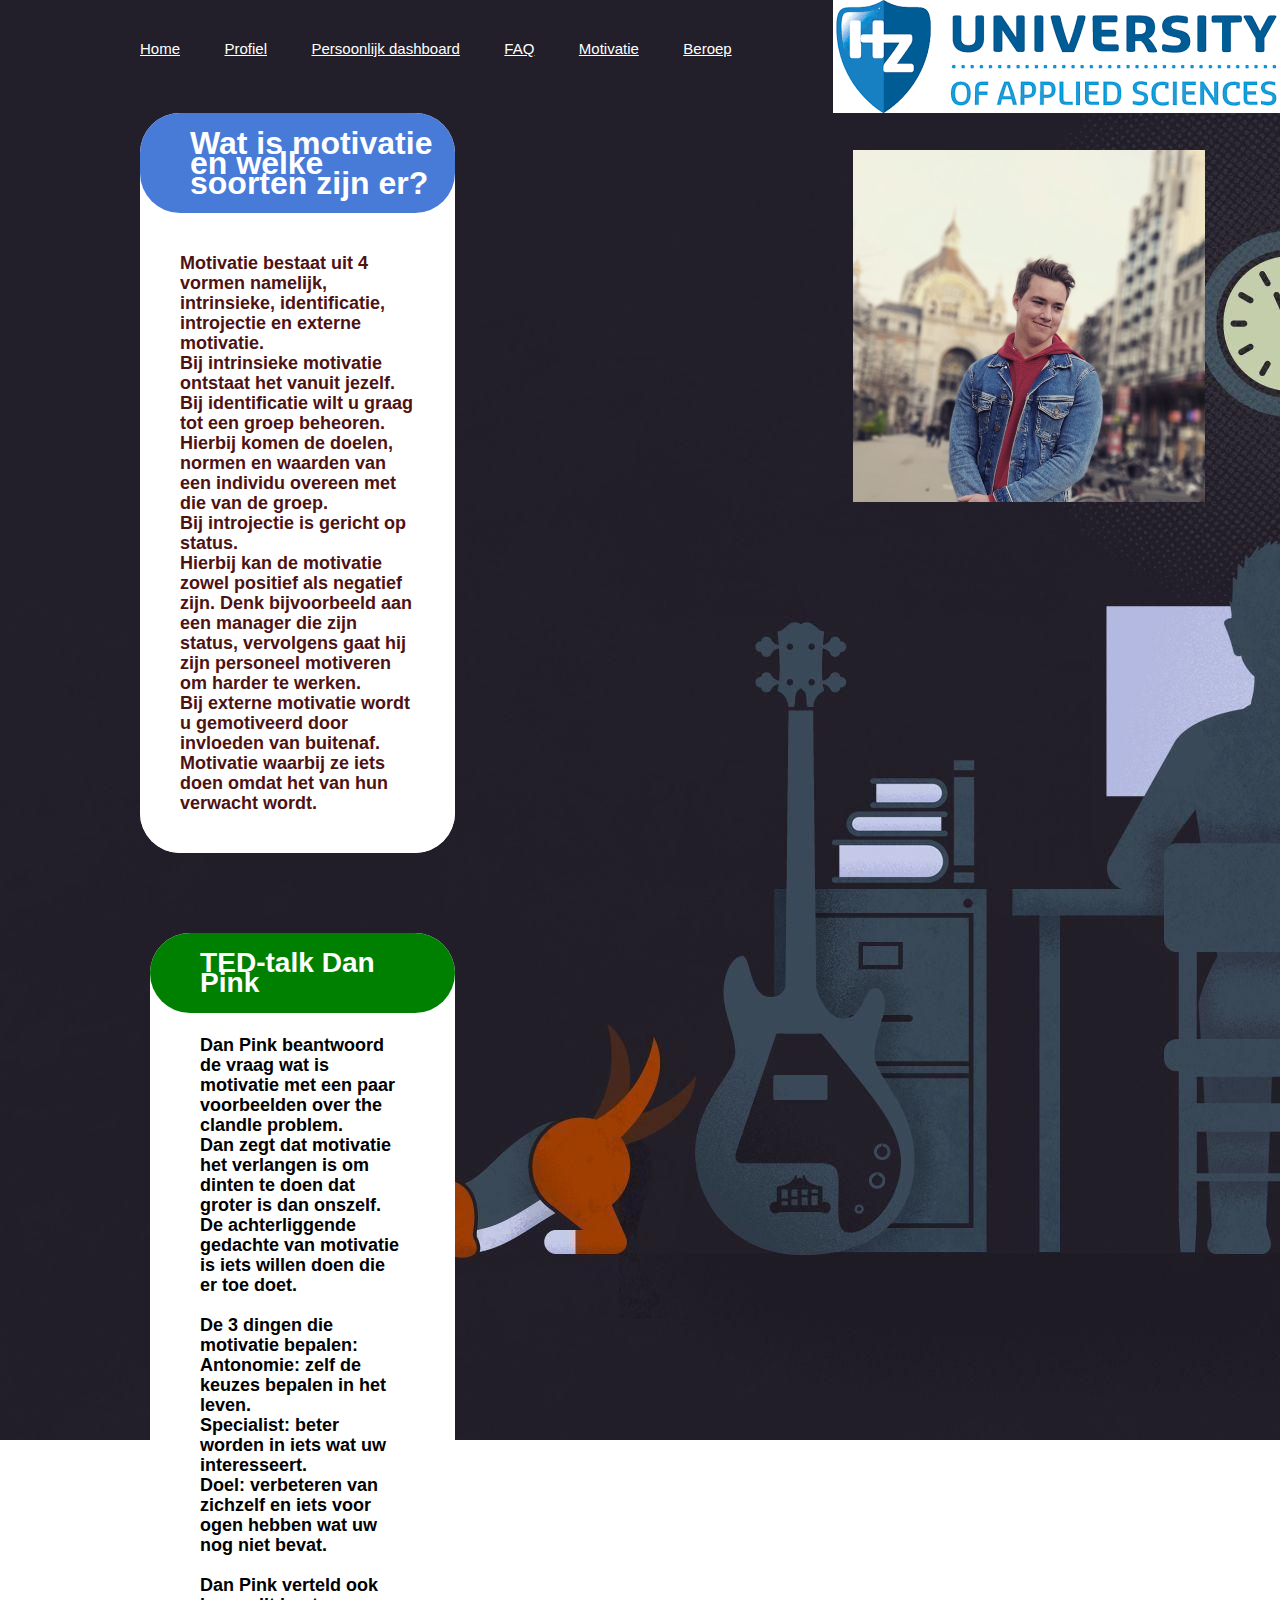
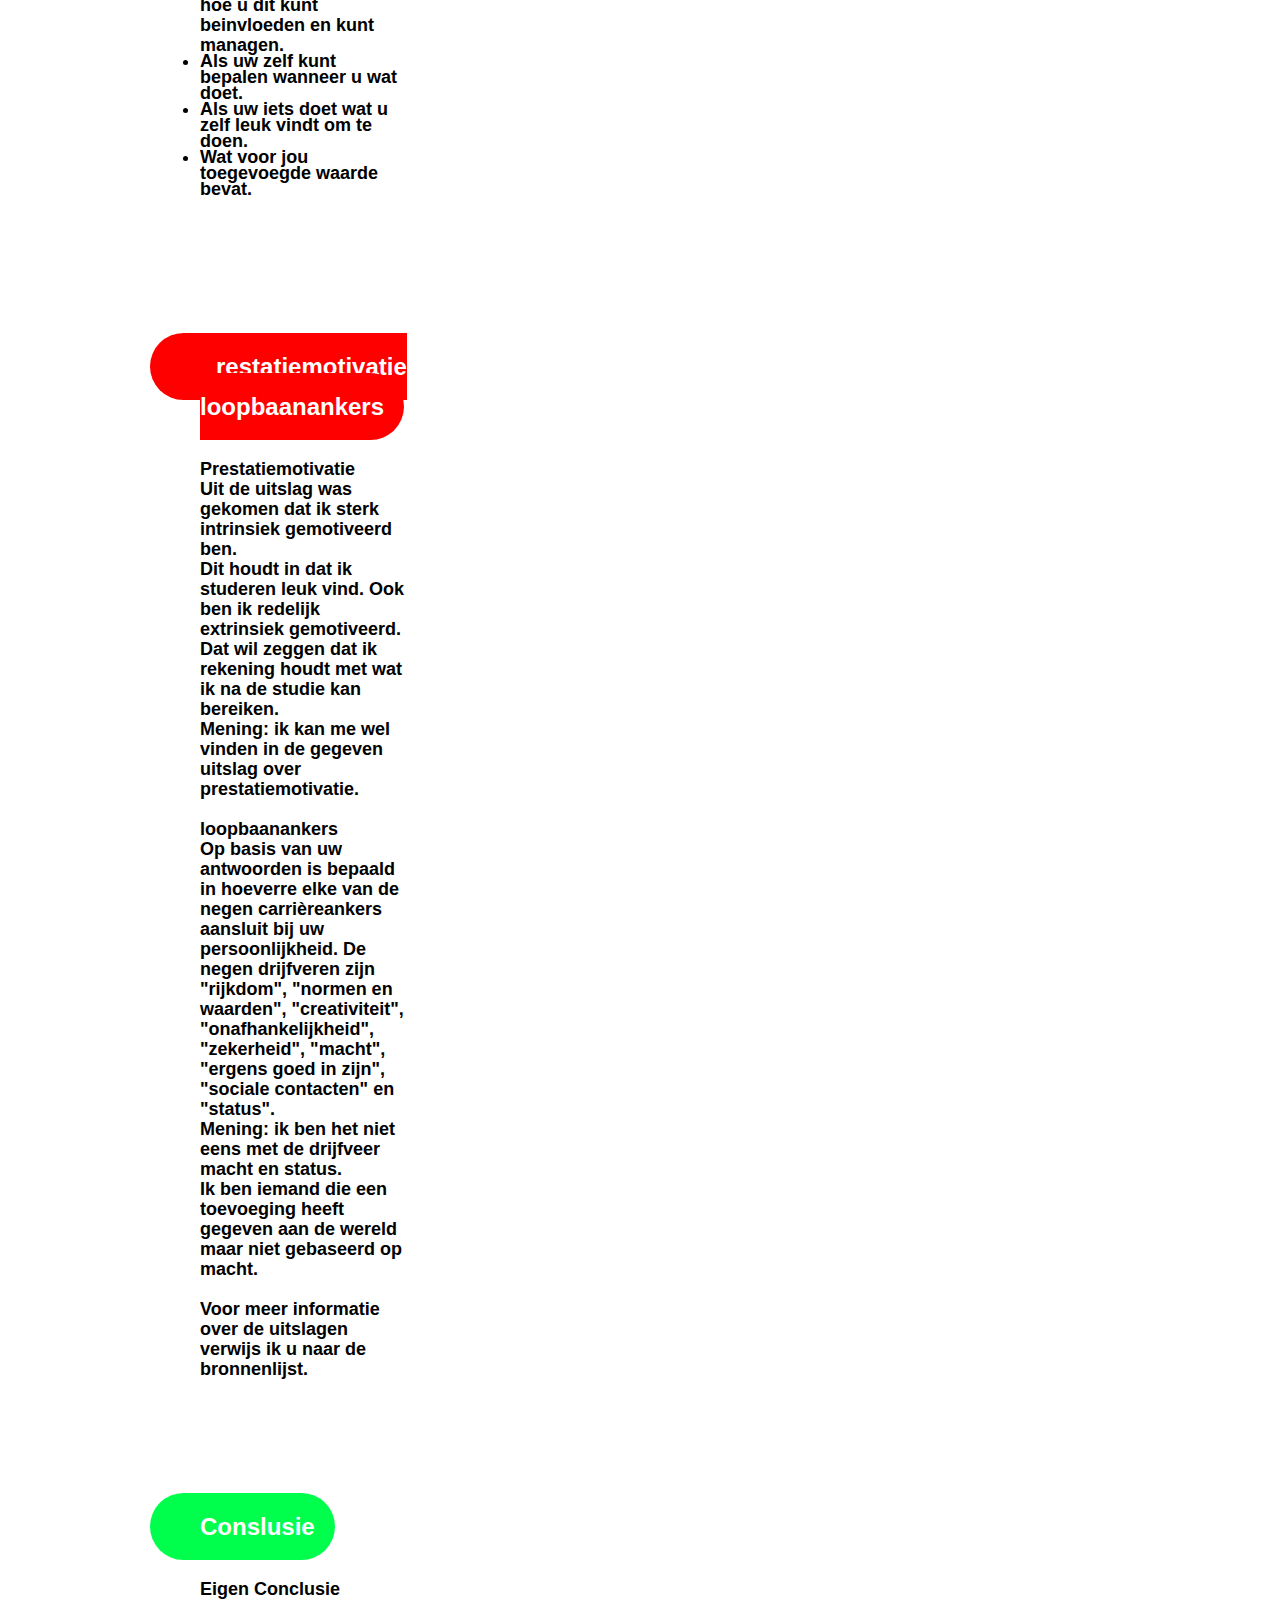
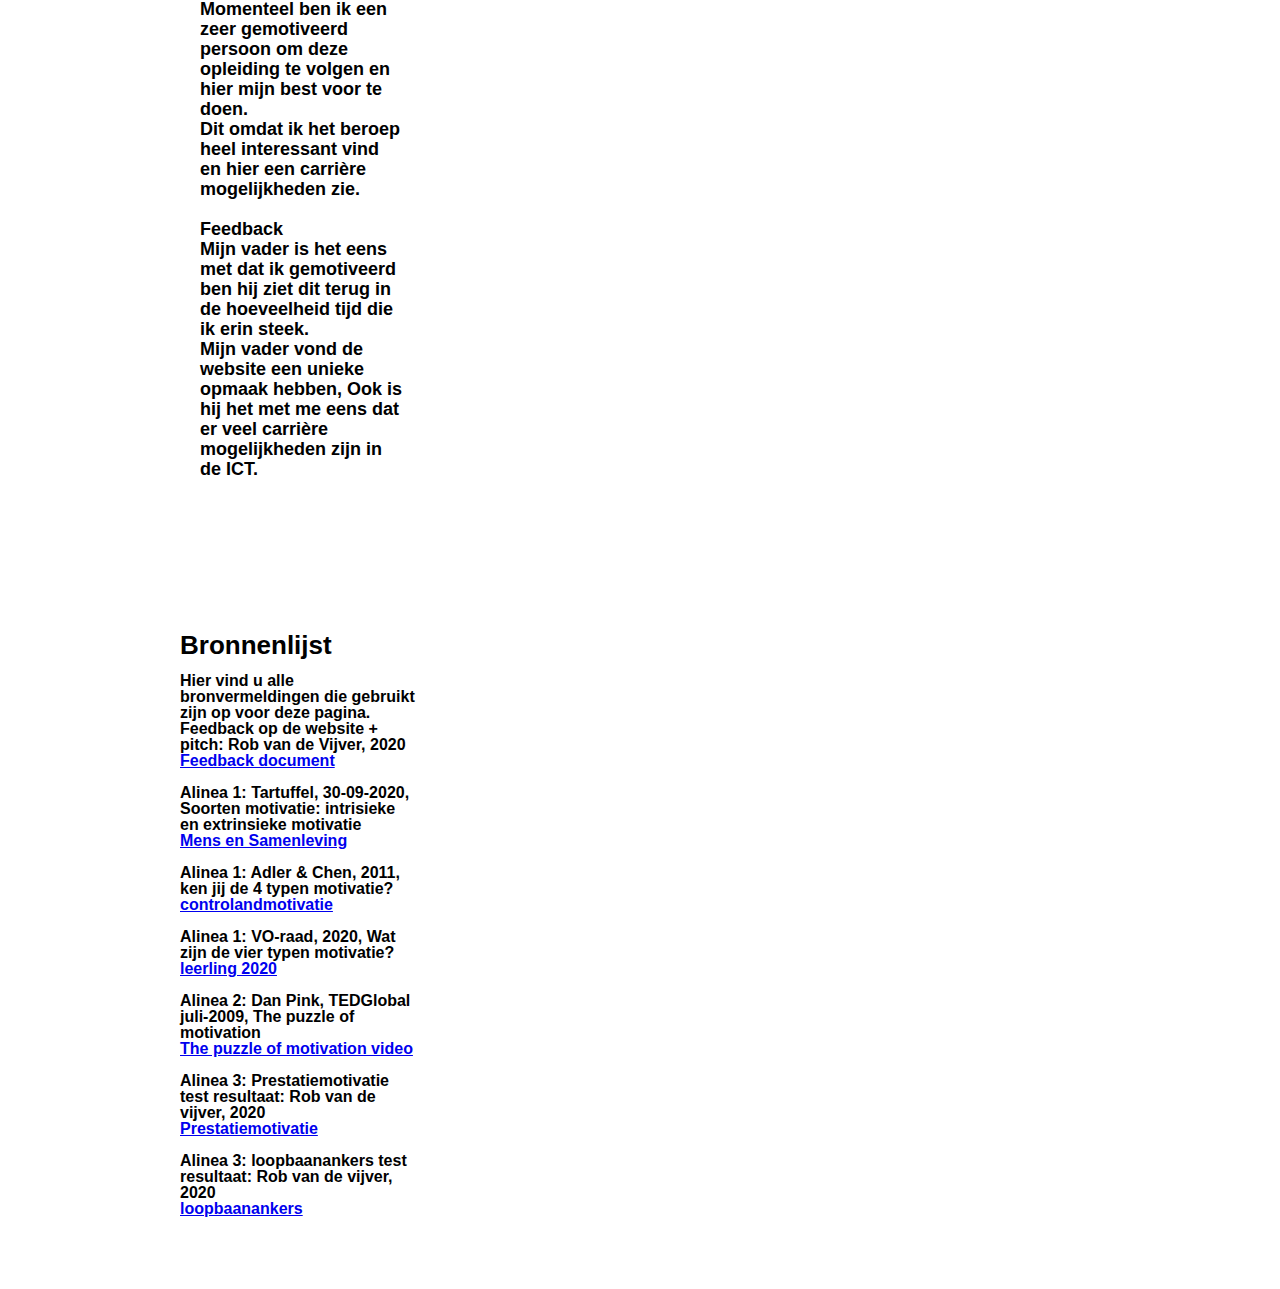
<file: motivation.html>
<!DOCTYPE html>

<html>
    <head>
        <meta charset="UTF-8">
        <meta name"viewport" content="width"=device-"width, initial-scale=1">
        
        <img src="pictures/HZ logo.png" class="move-hz" alt="HZ" border: 2px;>
        <title><b>Home Page</b></title>
        <link href="styles.css" rel="stylesheet" type"text/css">
    </head>
    
    <body>
        <header>
            <div class="row">
                <ul class="main-nav">
                    <li class="active"><a href="index.html"><u>Home</u></a></li>
                    <li><a href="profiel.html"><u>Profiel</u></a></li>
                    <li><a href="persoonlijk dashboard.html"><u>Persoonlijk dashboard</u></a></li>
                    <li><a href="FAQ.html"><u>FAQ</u></a></li>
                    <li><a href="motivation.html"><u>Motivatie</u></a></li>
                    <li><a href="beroep.html"><u>Beroep</u></a></li>
                </ul>
            </div>
        </header>
        
        
        <section>
            <div class="firstblock">
                <h1><b>Wat is motivatie en welke soorten zijn er?<b></h1>
                <h2>
                    <p>
                         Motivatie bestaat uit 4 vormen namelijk, intrinsieke, identificatie, introjectie en externe motivatie.  <br>
                         Bij intrinsieke motivatie ontstaat het vanuit jezelf. <br>
                         
                         Bij identificatie wilt u graag tot een groep beheoren. <br>
                         Hierbij komen de doelen, normen en waarden van een individu overeen met die van de groep.<br>

                         Bij introjectie is gericht op status. <br>
                         Hierbij kan de motivatie zowel positief als negatief zijn. Denk bijvoorbeeld aan een manager die zijn status,
                          vervolgens gaat hij zijn personeel motiveren om harder te werken. <br>

                         Bij externe motivatie wordt u gemotiveerd door invloeden van buitenaf. <br>
                         Motivatie waarbij ze iets doen omdat het van hun verwacht wordt. <br>
                                                 
                    </p>
                </h2>
                
            </div>
        </section>
        
        <section class="myself">
            <img src="pictures/rob.jpg" alt="rob" width="352" height="352"  border: 2px;>
        </section>
       
            <section class="opmaak4">    
            <h3>TED-talk Dan Pink</h3>
            
            <p1>
                <br>
                Dan Pink beantwoord de vraag wat is motivatie met een paar voorbeelden over the clandle problem. <br>
                Dan zegt dat motivatie het verlangen is om dinten te doen dat groter is dan onszelf. <br>
                De achterliggende gedachte van motivatie is iets willen doen die er toe doet. <br>
                <br>
                De 3 dingen die motivatie bepalen: <br>
                Antonomie:      zelf de keuzes bepalen in het leven. <br>
                Specialist:     beter worden in iets wat uw interesseert. <br>
                Doel:           verbeteren van zichzelf en iets voor ogen hebben wat uw nog niet bevat. <br>
                <br>
                Dan Pink verteld ook hoe u dit kunt beinvloeden en kunt managen. <br>
                <li>Als uw zelf kunt bepalen wanneer u wat doet.</li>
                <li>Als uw iets doet wat u zelf leuk vindt om te doen.</li>
                <li>Wat voor jou toegevoegde waarde bevat.</li>
                <br>
                <br>
            </p1>
            
        </section>

        <section class="opmaak5">    
        <h9>Prestatiemotivatie & loopbaanankers<br></h9>
            
            <p1>
                <br>
                <br>
                <b>Prestatiemotivatie</b><br>
                Uit de uitslag was gekomen dat ik sterk intrinsiek gemotiveerd ben. <br> 
                Dit houdt in dat ik studeren leuk vind. Ook ben ik redelijk extrinsiek gemotiveerd. <br>
                Dat wil zeggen dat ik rekening houdt met wat ik na de studie kan bereiken. <br>
                Mening: ik kan me wel vinden in de gegeven uitslag over prestatiemotivatie. <br>   
                <br> 
                <b>loopbaanankers</b><br>
                Op basis van uw antwoorden is bepaald in hoeverre elke van de negen carrièreankers aansluit bij uw persoonlijkheid. 
                De negen drijfveren zijn "rijkdom", "normen en waarden", "creativiteit", <br> 
                "onafhankelijkheid", "zekerheid", "macht", "ergens goed in zijn", "sociale contacten" en "status". <br>
                Mening: ik ben het niet eens met de drijfveer macht en status. <br>
                Ik ben iemand die een toevoeging heeft gegeven aan de wereld maar niet gebaseerd op macht.  <br>
                <br>
                Voor meer informatie over de uitslagen verwijs ik u naar de bronnenlijst. 
                <br>
                <br>
            </p1>
            
        </section>

        <section class="opmaak6">    
            <h10>Conslusie <br></h10>
                
                <p1>
                    <br>
                    <br>
                    <b>Eigen Conclusie</b>  <br>
                    Momenteel ben ik een zeer gemotiveerd persoon om deze opleiding te volgen en hier mijn best voor te doen. <br>
                    Dit omdat ik het beroep heel interessant vind en hier een carrière mogelijkheden zie. <br>
                    <br>
                    <b>Feedback</b> <br>
                    Mijn vader is het eens met dat ik gemotiveerd ben hij ziet dit terug in de hoeveelheid tijd die ik erin steek. <br>
                    Mijn vader vond de website een unieke opmaak hebben, Ook is hij het met me eens dat er veel carrière mogelijkheden zijn in de ICT. <br>
                    <br>
                    <br>
                </p1>
                
            </section>

        <footer>
            <div class="bronnenlijst">
                <h8><b>Bronnenlijst</b></h8>
                <p><br>
                    Hier vind u alle bronvermeldingen die gebruikt zijn op voor deze pagina. <br>
                        <ul><p>Feedback op de website + pitch: Rob van de Vijver, 2020</p>
                            <a href="https://drive.google.com/file/d/12hi5DKRpb0xK06yx4fyOe6Kpgc_xZUWp/view?usp=sharing">Feedback document</a><br></ul> <br>
                        <ul><p>Alinea 1: Tartuffel, 30-09-2020, Soorten motivatie: intrisieke en extrinsieke motivatie</p>
                            <a href="https://mens-en-samenleving.infonu.nl/psychologie/199788-soorten-motivatie-intrinsieke-en-extrinsieke-motivatie.html#
                            :~:text=Er%20zijn%20twee%20verschillende%20soorten,vermijden%20waar%20je%20in%20gelooft.">Mens en Samenleving</a><br></ul> <br>
                        <ul><p>Alinea 1: Adler & Chen, 2011, ken jij de 4 typen motivatie?</p>
                            <a href="https://controlandmotivate.nl/4-typen-motivatie/">controlandmotivatie</a><br></ul> <br>
                        <ul><p>Alinea 1: VO-raad, 2020, Wat zijn de vier typen motivatie?</p>
                            <a href="https://leerling2020.nl/faq-onderzoek/wat-zijn-de-vier-typen-motivatie/">leerling 2020</a><br></ul> <br>
                        <ul><p>Alinea 2: Dan Pink, TEDGlobal juli-2009, The puzzle of motivation</p>
                            <a href="https://www.ted.com/talks/dan_pink_the_puzzle_of_motivation">The puzzle of motivation video</a><br></ul> <br>
                        <ul><p>Alinea 3: Prestatiemotivatie test resultaat: Rob van de vijver, 2020</p>
                            <a href="https://www.123test.nl/prestatiemotivatie/id=ZIC5CK0SHOMQ&version=">Prestatiemotivatie</a><br></ul> <br>
                        <ul><p>Alinea 3: loopbaanankers test resultaat: Rob van de vijver, 2020</p>
                            <a href="https://www.123test.nl/schein/id=CZFLJWXBRRF6&version=">loopbaanankers</a><br></ul> <br>
                        <ul><p></p><a href=""></a><br></ul>
                </p>
            </div>
        </footer>
    </body>

</html>
</file>
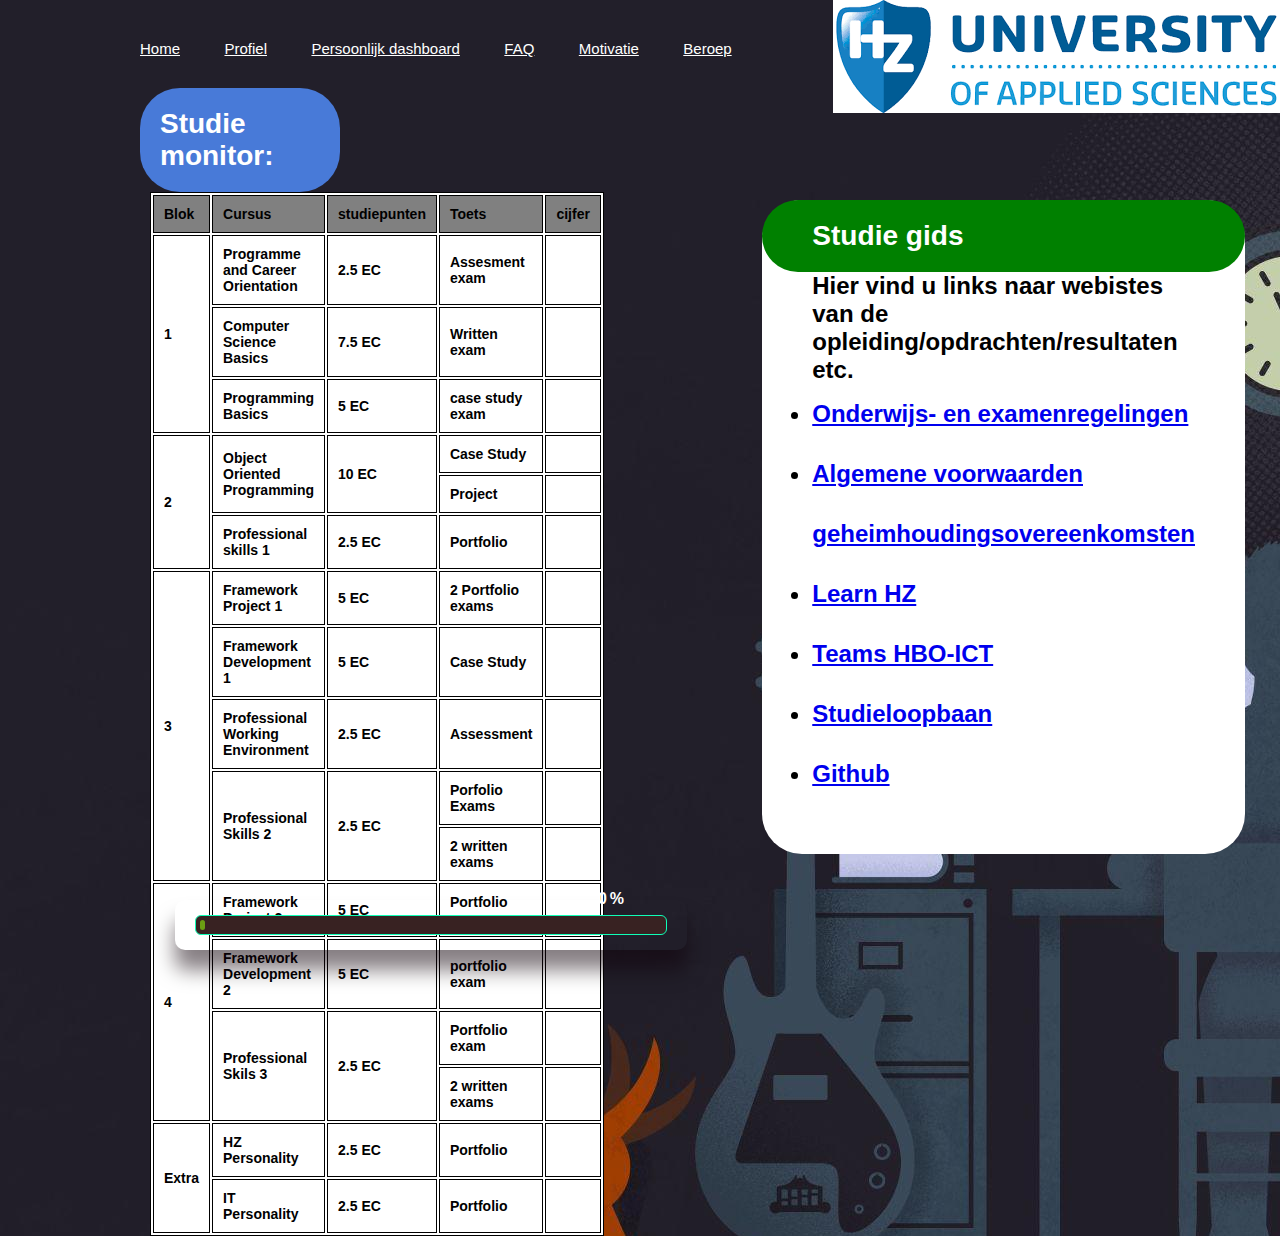
<file: persoonlijk dashboard.html>
<!DOCTYPE html>

<html>
    <head>
        <meta charset="UTF-8">
        <meta name"viewport" content="width"=device-"width, initial-scale=1">
        
        <img src="pictures/HZ logo.png" class="move-hz" alt="HZ" border: 2px;>
        <title><b>Home Page</b></title>
        <link href="styles.css" rel="stylesheet" type"text/css">
    </head>
    
    <body>
        <header>
            <div class="row">
                <ul class="main-nav">
                    <li class="active"><a href="index.html"><u>Home</u></a></li>
                    <li><a href="profiel.html"><u>Profiel</u></a></li>
                    <li><a href="persoonlijk dashboard.html"><u>Persoonlijk dashboard</u></a></li>
                    <li><a href="FAQ.html"><u>FAQ</u></a></li>
                    <li><a href="motivation.html"><u>Motivatie</u></a></li>
                    <li><a href="beroep.html"><u>Beroep</u></a></li>
                </ul>
            </div>
        </header>

        <section>
            <div class="progressbar">
                <div class="skillbar">
                    <p>0%</p>
                    <div class="skill_percentage">
                        <div class="skill_level" style="width:1%"></div>
                </div>
        </section>
        
        
        <section>
            <div class="tabelskin">
                <h1 class="h1pd"><b>Studie monitor:<b></h1>
                    <table style="width:80%">
                        <tr>
                            <th>Blok</th>
                            <th>Cursus</th>
                            <th>studiepunten</th>
                            <th>Toets</th>
                            <th>cijfer</th>
                        </tr>
                        <tr>
                            <td rowspan="3">1</td>
                            <td>Programme and Career Orientation</td>
                            <td>2.5 EC</td>
                            <td>Assesment exam</td>
                            <td></td>
                        </tr>
                        <tr>
                            <td>Computer Science Basics</td>
                            <td>7.5 EC</td>
                            <td>Written exam</td>
                            <td></td>
                        </tr>
                        <tr>
                            <td>Programming Basics</td>
                            <td>5 EC</th>
                            <td>case study exam</td>
                            <td></td>
                        </tr>
                        <tr>
                            <td rowspan="3">2</td>
                            <td rowspan="2">Object Oriented Programming</td>
                            <td rowspan="2">10 EC</td>
                            <td>Case Study</td>
                            <td></td>
                        </tr>
                        <tr>
                            <td>Project</td>
                            <td></td>
                        </tr>
                         <tr>
                             <td>Professional skills 1</td>
                             <td>2.5 EC</td>
                             <td>Portfolio</td>
                             <td></td>
                         </tr>
                         <tr>
                             <td rowspan="5">3</td>
                             <td>Framework Project 1</td>
                             <td>5 EC</td>
                             <td>2 Portfolio exams</td>
                             <td></td>
                         </tr>
                         <tr>
                             <td>Framework Development 1</td>
                             <td>5 EC</td>
                             <td>Case Study</td>
                             <td></td>
                         </tr>
                        <tr>
                            <td>Professional Working Environment</td>
                            <td>2.5 EC</td>
                            <td>Assessment</td>
                            <td></td>
                        </tr>
                        <tr>
                            <td rowspan="2">Professional Skills 2</td>
                            <td rowspan="2">2.5 EC</td>
                            <td>Porfolio Exams</td>
                            <td></td>
                        </tr>
                        <tr>
                            <td>2 written exams</td>
                            <td></td>
                        </tr>
                        <tr>
                            <td rowspan="4">4</td>
                            <td>Framework Project 2</td>
                            <td>5 EC</td>
                            <td>Portfolio exam</td>
                            <td></td>
                        </tr>
                        <tr>
                            <td>Framework Development 2</td>
                            <td>5 EC</td>
                            <td>portfolio exam</td>
                            <td></td>
                        </tr>  
                        <tr>
                            <td rowspan="2">Professional Skils 3</td>
                            <td rowspan="2">2.5 EC</td>
                            <td>Portfolio exam</td>
                            <td></td>
                        </tr>
                        <tr>
                            <td>2 written exams</td>
                            <td></td>
                        </tr>
                        <tr>
                            <td rowspan="2">Extra</td> 
                            <td>HZ Personality</td>
                            <td>2.5 EC</td>
                            <td>Portfolio</td>
                            <td></td>
                        </tr>
                        <tr>
                            <td>IT Personality</td>
                            <td>2.5 EC</td>
                            <td>Portfolio</td>
                            <td></td>
                        </tr>
                    </table>
                
            </div>
        </section>

            <section class="opmaakpd">    
                <h3> Studie gids</h3>
                    <p>
                        Hier vind u links naar webistes van de opleiding/opdrachten/resultaten etc.
                    </p>
                    <ul class="linkspace">
                        <li><a href="https://hz.nl/over-de-hz/regelingen-documenten-1/onderwijs-en-examenregelingen">Onderwijs- en examenregelingen</a></li>
                        <li><a href="https://hz.nl/over-de-hz/regelingen-documenten-1/algemene-voorwaarden-geheimhoudingsovereenkomsten">
                            Algemene voorwaarden geheimhoudingsovereenkomsten</a></li>
                        <li><a href="https://learn.hz.nl/my/">Learn HZ</a></li>
                        <li><a href="https://teams.microsoft.com/_#/school//?ctx=teamsGrid">Teams HBO-ICT</a></li>
                        <li><a href="https://apps.hz.nl/angular/studievoortgang/studiestatus">Studieloopbaan</a></li>
                        <li><a href="https://github.com/RobvandeVijver?tab=repositories">Github</a></li>
                    </ul>
            </section>

        <footer>

        </footer>
    </body>

</html>
</file>
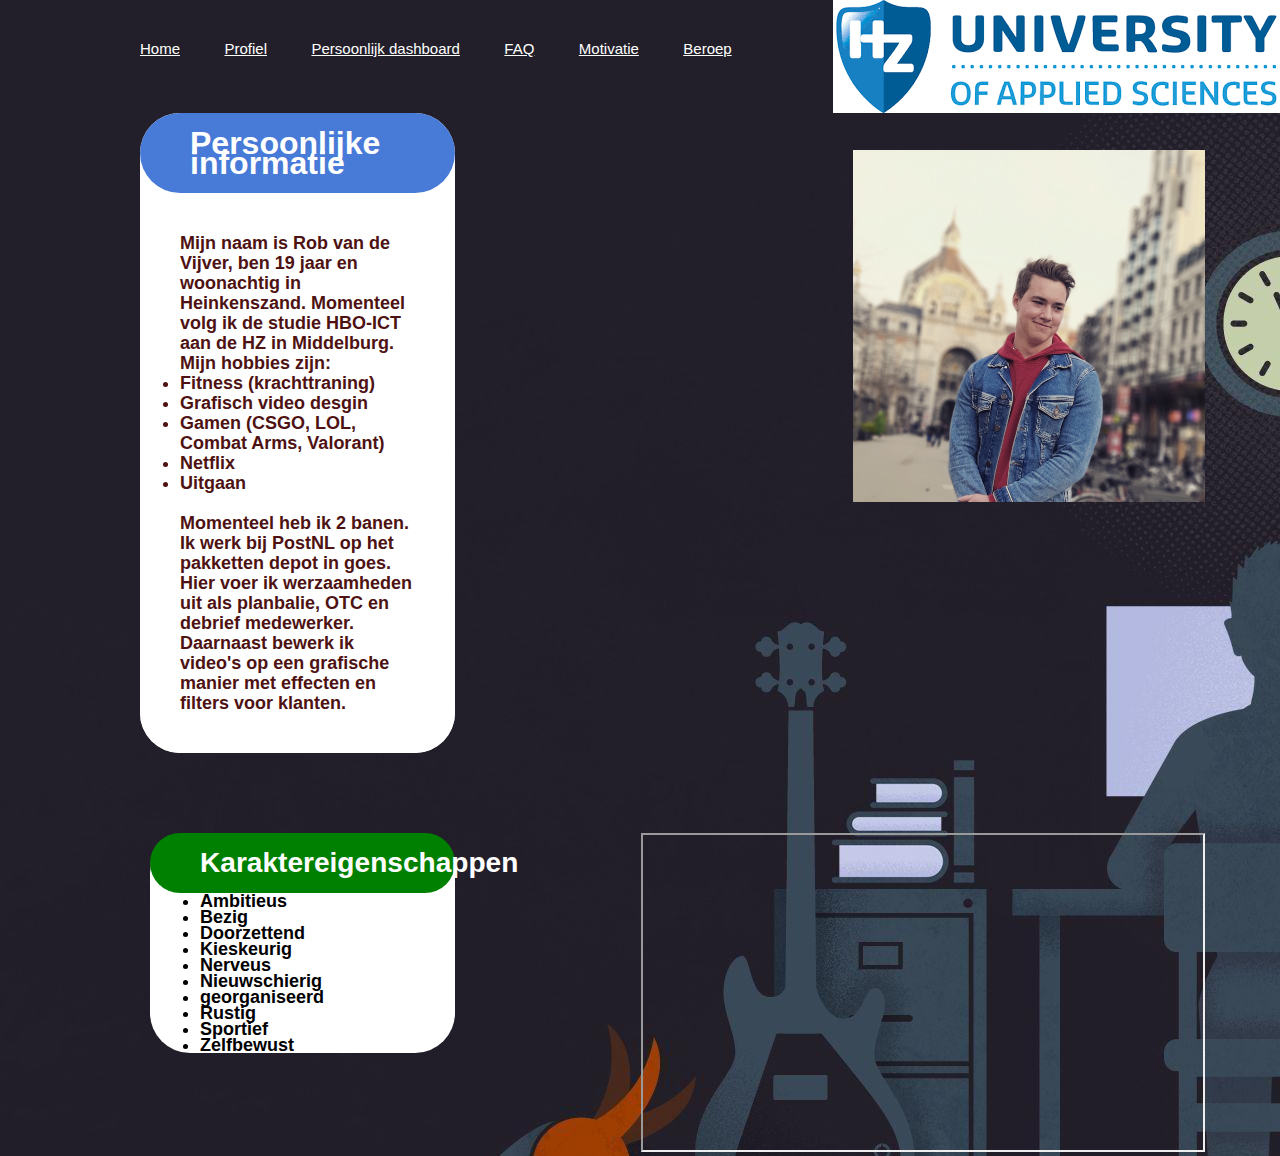
<file: profiel.html>
<!DOCTYPE html>

<html>
    <head>
        <meta charset="UTF-8">
        <meta name"viewport" content="width"=device-"width, initial-scale=1">
        
        <img src="pictures/HZ logo.png" class="move-hz" alt="HZ" border: 2px;>
        <title><b>Home Page</b></title>
        <link href="styles.css" rel="stylesheet" type"text/css">
    </head>
    
    <body>
        <header>
            <div class="row">
                <ul class="main-nav">
                    <li class="active"><a href="index.html"><u>Home</u></a></li>
                    <li><a href="profiel.html"><u>Profiel</u></a></li>
                    <li><a href="persoonlijk dashboard.html"><u>Persoonlijk dashboard</u></a></li>
                    <li><a href="FAQ.html"><u>FAQ</u></a></li>
                    <li><a href="motivation.html"><u>Motivatie</u></a></li>
                    <li><a href="beroep.html"><u>Beroep</u></a></li>
                </ul>
            </div>
        </header>
        
        
        <section>
            <div class="firstblock">
                <h1><b>Persoonlijke informatie<b></h1>
                <h2>
                    <p>
                        Mijn naam is Rob van de Vijver, ben 19 jaar en woonachtig in Heinkenszand. 
                        Momenteel volg ik de studie HBO-ICT aan de HZ in Middelburg.
                        Mijn hobbies zijn: <br>
                        <li>Fitness (krachttraning)</li>
                        <li>Grafisch video desgin</li>
                        <li>Gamen (CSGO, LOL, Combat Arms, Valorant)</li>
                        <li>Netflix</li>
                        <li>Uitgaan</li><br>
                        Momenteel heb ik 2 banen. Ik werk bij PostNL op het pakketten depot in goes. 
                        Hier voer ik werzaamheden uit als planbalie, OTC en debrief medewerker.
                        Daarnaast bewerk ik video's op een grafische manier met effecten en filters voor klanten.
                    </p>
                </h2>
                
            </div>
        </section>

        <section class="video1">
            <iframe width="560" height="315" src="https://www.youtube.com/embed/i_guCakAAiU?controls=0" frameborder="1" 
            allow="accelerometer; autoplay; encrypted-media; gyroscope; picture-in-picture" allowfullscreen></iframe>
        </section>
        
        <section class="myself">
            <img src="pictures/rob.jpg" alt="rob" width="352" height="352"  border: 2px;>
        </section>
       
            <section class="opmaak1">    
            <h3>Karaktereigenschappen</h3>
            
            <p1>
                <li>Ambitieus</li>
                <li>Bezig</li>
                <li>Doorzettend</li>
                <li>Kieskeurig</li>
                <li>Nerveus</li>
                <li>Nieuwschierig</li>
                <li>georganiseerd</li>
                <li>Rustig</li>
                <li>Sportief</li>
                <li>Zelfbewust</li> 
            </p1>
            <div>
                 
            </div>
        </section>

        <footer>

        </footer>
    </body>

</html>
</file>
<file: styles.css>
*
{
    margin: 0;
    padding: 0;
}

#left{
    float: left;
    width: 50%;
}

#right{
    float: right;
    width: 50%;
}

body{
    background: url(study.jpg) no-repeat;
    font-family: sans-serif;
}

.main-nav
{
    Float: center;
    list-style: none;
    margin-top: 40px;
    margin-left: 120px;
    }

.main-nav li
{
    display: inline-block;
}

.main-nav li a
{
    color: white;  
    text-decoration: none;
    padding: 5px 20px;
    font-family: "Roboto", sans-serif;
    font-size: 15px;
}

.main-nav li:hover
{
    border: 2px solid white;

}

.texthomepage
{
    top: 400px;
    right: 150px;
    bottom: 20px;
    left: 40px;
}

.move-hz
{
    position: absolute;
    top: 0px;
    right: 0px;
}

h2{
    color: rgb(78, 18, 18);
    right: 100px;
    top: 100px;
    background-color: white;
    padding: 40px;
    margin: 0px 0px 80px 0px;
    border-radius: 40px;
    font-size: 18px;
}

h1{
    background-color: rgb(72, 122, 216);
    color: white;
    border-radius: 40px;
    padding: 20px;
    margin-top: 50px;
    padding-left: 50px;
}

.firstblock{
    background-color: white;
    margin: 140px 140px 0px 140px;
    margin-right: 825px;
    margin-top: 55px;
    border-radius: 40px;
    line-height: 20px;
}

.opmaak1{
    background-color: white;
    margin-right: 825px;
    margin-left: 150px;
    font-size: 24px;
    border-radius: 40px;
    padding: 50px 50px 0px 50px;
    line-height: 20px;
}

.opmaak4{
    background-color: white;
    margin-right: 825px;
    margin-left: 150px;
    font-size: 24px;
    border-radius: 40px;
    padding: 50px 50px 0px 50px;
    line-height: 20px;
}

.opmaak5{
    background-color: white;
    margin-right: 825px;
    margin-left: 150px;
    margin-top: 95px;
    font-size: 24px;
    border-radius: 40px;
    padding: 25px 50px 0px 50px;
    line-height: 20px;
}

.opmaak6{
    background-color: white;
    margin-right: 825px;
    margin-left: 150px;
    margin-top: 95px;
    font-size: 24px;
    border-radius: 40px;
    padding: 25px 50px 0px 50px;
    line-height: 20px;
}

h10{
    background-color: rgb(0, 255, 76);
    color: white;
    border-radius: 40px;
    padding: 20px;
    margin-top: -50px;
    margin-left: -50px;
    margin-right: -50px;
    padding-left: 50px;
}

h11{
    background-color: rgb(25, 0, 255);
    color: white;
    border-radius: 40px;
    padding: 20px;
    margin-top: -50px;
    margin-left: -50px;
    margin-right: -50px;
    padding-left: 50px;
}

h12{
    background-color: rgb(255, 0, 0);
    color: white;
    border-radius: 40px;
    padding: 20px;
    margin-top: -50px;
    margin-left: -50px;
    margin-right: -50px;
    padding-left: 50px;
}

h3{
    background-color: green;
    color: white;
    border-radius: 40px;
    padding: 20px;
    margin-top: -50px;
    margin-left: -50px;
    margin-right: -50px;
    padding-left: 50px;
}

h9{
    background-color: red;
    color: white;
    border-radius: 40px;
    padding: 20px;
    margin-top: -50px;
    margin-left: -50px;
    margin-right: -50px;
    padding-left: 50px;
}

p1{
    background-color: white;
    color: black;
    font-size: 18px;
    line-height: 16px;
}

table, th, td {
    border: 1px solid black;
    border-spacing: 2px;
    background-color: white;
    font-size: 14px;
    margin-left: 50px;
  }

  th {
    text-align: left;
    background-color: grey;
  }

  th, td {
    padding: 10px;
  }

  td{
    text-align: left;
  }

  .tabelskin{
    margin-right: 800px;
    margin-left: 100px;
    margin-top: 100px;
  }

  h4 {
    background-color: red;
    color: white;
    border-radius: 40px;
    padding: 20px;
    font-size: 26px;
    padding-left: 60px;
    margin-left: -60px;
    margin-right: -20px;
}

.redheadertext{
    color: black;
    font-size: 18px;
    margin-left: -25px; 
    padding-left: 25px;
    padding-top: -200px;
    line-height: 30px;

}

.homewhite{
    background-color: white;
    margin-left: 150px;
    margin-right: 825px;
    border-radius: 40px;
    padding-left: 60px;
    padding-right: 20px;
    margin-top: 80px;
}

.linkspace{
    line-height: 60px;
}

.opmaakpd{
    background-color: white;
    margin-right: 25px;
    margin-left: 1250px;
    font-size: 24px;
    border-radius: 40px;
    padding: 50px;
    position: absolute;
    top: 200px;
    right: 10px;
}

.h1pd{
    margin-left: 45px;
    margin-right: 140px;
    padding-right: 140px;
    font-size: 28px;
    padding: 20px;
    margin-left: 40px;
    margin-top: -70px;
}

.faqstyle{
    font-size: 18px;
}

.video1{
    position: absolute;
    top: 800x;
    right: 75px;
}

.myself{
    position: absolute;
    top: 150px;
    right: 75px;
}

.progressbar{
    width: 40%;
    position: absolute;
    top: 900px;
    left: 175px;
    box-sizing: border-box;
    box-shadow: 0 20px 20px rgba(15, 2, 10, 0.5);
    border-radius: 10px;
    padding-left: 20px;
    padding-right: 20px;
}

.skillbar{
    box-sizing: border-box;
    width: 100%;
    margin: 15px 0;
}

.skillbar p{
    color: #fff;
    text-transform: uppercase;
    margin: 0 0 10px;
    padding: 0;
    font-weight: bold;
    letter-spacing: 3px;
    padding-right: 40px;
}

.skillbar p{
    float: right;
    position: relative;
    top: -25px;
}

.skill_percentage{
    background: #382222;
    padding: 4px;
    box-sizing: border-box;
    border: 1px solid #0fffb7;
    border-radius: 6px;
}

.skill_level{
    background: #6b9e13;
    width: 100%;
    height: 10px;
    border-radius: 6px;
}

.fade-in{
    animation: Fade 3s;
}

@keyframes Fade {
    from {
        opacity: 0;
    }

    to {
        opacity: 1;
    }
}

.fade-in-mid{
    animation: Fade 3s;
}

@keyframes Fade {
    from {
        opacity: 0;
    }

    to {
        opacity: 1;
    }
}

.fade-in-slow{
    animation: Fade 3s;
}

@keyframes Fade {
    from {
        opacity: 0;
        
    }

    to {
        opacity: 1;
    }
}

.bronnenlijst{
    background-color: white;
    margin: 140px 140px 0px 140px;
    margin-right: 825px;
    margin-top: 80px;
    border-radius: 40px;
    line-height: 16px;
    padding: 40px;
    
}

h8{
    font-size: 26px;
}
</file>
